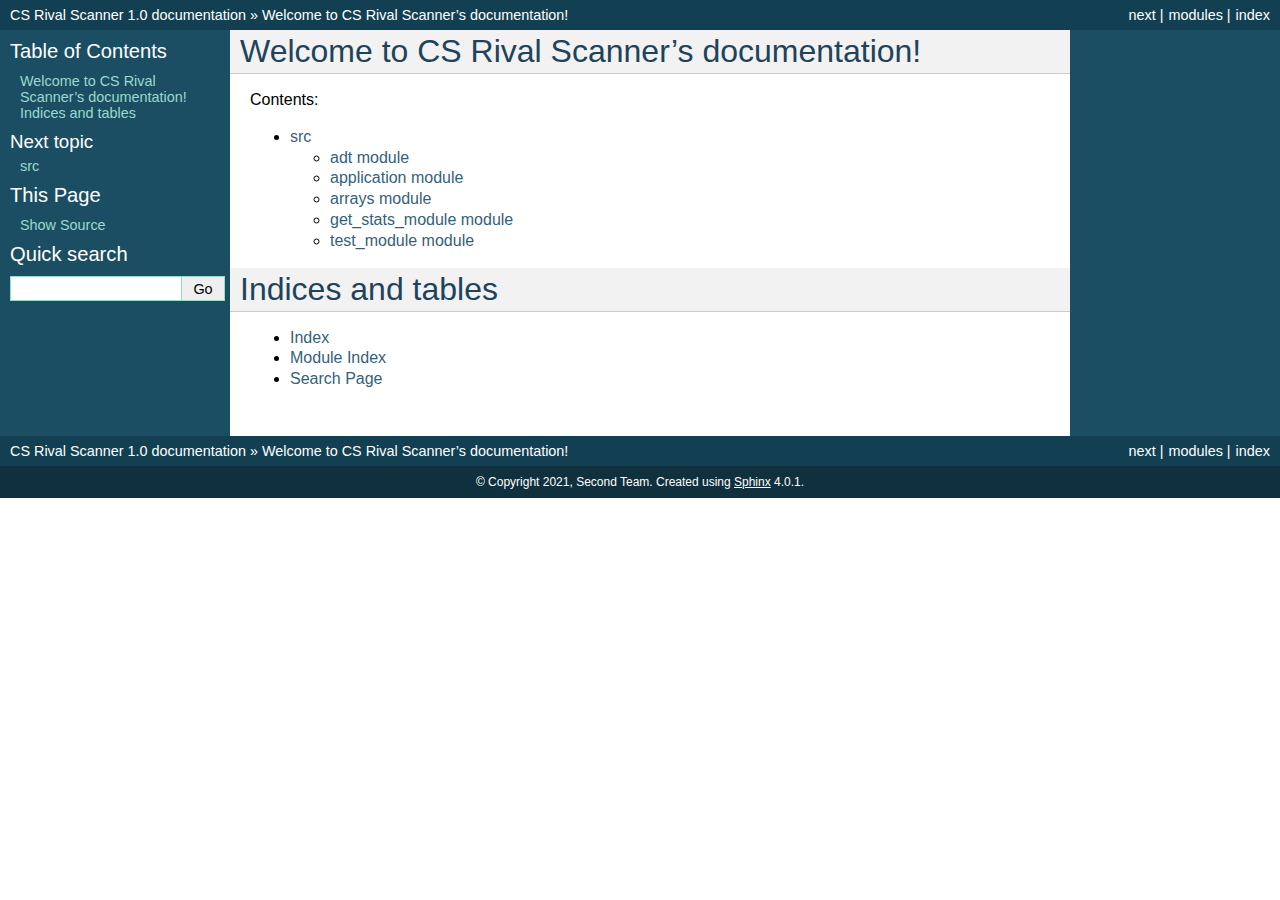
<file: docs/html/index.html>
<!DOCTYPE html>

<html>
  <head>
    <meta charset="utf-8" />
    <meta name="viewport" content="width=device-width, initial-scale=1.0" /><meta name="generator" content="Docutils 0.17.1: http://docutils.sourceforge.net/" />

    <title>Welcome to CS Rival Scanner’s documentation! &#8212; CS Rival Scanner 1.0 documentation</title>
    <link rel="stylesheet" type="text/css" href="_static/pygments.css" />
    <link rel="stylesheet" type="text/css" href="_static/classic.css" />
    
    <script data-url_root="./" id="documentation_options" src="_static/documentation_options.js"></script>
    <script src="_static/jquery.js"></script>
    <script src="_static/underscore.js"></script>
    <script src="_static/doctools.js"></script>
    
    <link rel="index" title="Index" href="genindex.html" />
    <link rel="search" title="Search" href="search.html" />
    <link rel="next" title="src" href="modules.html" /> 
  </head><body>
    <div class="related" role="navigation" aria-label="related navigation">
      <h3>Navigation</h3>
      <ul>
        <li class="right" style="margin-right: 10px">
          <a href="genindex.html" title="General Index"
             accesskey="I">index</a></li>
        <li class="right" >
          <a href="py-modindex.html" title="Python Module Index"
             >modules</a> |</li>
        <li class="right" >
          <a href="modules.html" title="src"
             accesskey="N">next</a> |</li>
        <li class="nav-item nav-item-0"><a href="#">CS Rival Scanner 1.0 documentation</a> &#187;</li>
        <li class="nav-item nav-item-this"><a href="">Welcome to CS Rival Scanner’s documentation!</a></li> 
      </ul>
    </div>  

    <div class="document">
      <div class="documentwrapper">
        <div class="bodywrapper">
          <div class="body" role="main">
            
  <section id="welcome-to-cs-rival-scanner-s-documentation">
<h1>Welcome to CS Rival Scanner’s documentation!<a class="headerlink" href="#welcome-to-cs-rival-scanner-s-documentation" title="Permalink to this headline">¶</a></h1>
<div class="toctree-wrapper compound">
<p class="caption"><span class="caption-text">Contents:</span></p>
<ul>
<li class="toctree-l1"><a class="reference internal" href="modules.html">src</a><ul>
<li class="toctree-l2"><a class="reference internal" href="adt.html">adt module</a></li>
<li class="toctree-l2"><a class="reference internal" href="application.html">application module</a></li>
<li class="toctree-l2"><a class="reference internal" href="arrays.html">arrays module</a></li>
<li class="toctree-l2"><a class="reference internal" href="get_stats_module.html">get_stats_module module</a></li>
<li class="toctree-l2"><a class="reference internal" href="test_module.html">test_module module</a></li>
</ul>
</li>
</ul>
</div>
</section>
<section id="indices-and-tables">
<h1>Indices and tables<a class="headerlink" href="#indices-and-tables" title="Permalink to this headline">¶</a></h1>
<ul class="simple">
<li><p><a class="reference internal" href="genindex.html"><span class="std std-ref">Index</span></a></p></li>
<li><p><a class="reference internal" href="py-modindex.html"><span class="std std-ref">Module Index</span></a></p></li>
<li><p><a class="reference internal" href="search.html"><span class="std std-ref">Search Page</span></a></p></li>
</ul>
</section>


            <div class="clearer"></div>
          </div>
        </div>
      </div>
      <div class="sphinxsidebar" role="navigation" aria-label="main navigation">
        <div class="sphinxsidebarwrapper">
  <h3><a href="#">Table of Contents</a></h3>
  <ul>
<li><a class="reference internal" href="#">Welcome to CS Rival Scanner’s documentation!</a></li>
<li><a class="reference internal" href="#indices-and-tables">Indices and tables</a></li>
</ul>

  <h4>Next topic</h4>
  <p class="topless"><a href="modules.html"
                        title="next chapter">src</a></p>
  <div role="note" aria-label="source link">
    <h3>This Page</h3>
    <ul class="this-page-menu">
      <li><a href="_sources/index.rst.txt"
            rel="nofollow">Show Source</a></li>
    </ul>
   </div>
<div id="searchbox" style="display: none" role="search">
  <h3 id="searchlabel">Quick search</h3>
    <div class="searchformwrapper">
    <form class="search" action="search.html" method="get">
      <input type="text" name="q" aria-labelledby="searchlabel" />
      <input type="submit" value="Go" />
    </form>
    </div>
</div>
<script>$('#searchbox').show(0);</script>
        </div>
      </div>
      <div class="clearer"></div>
    </div>
    <div class="related" role="navigation" aria-label="related navigation">
      <h3>Navigation</h3>
      <ul>
        <li class="right" style="margin-right: 10px">
          <a href="genindex.html" title="General Index"
             >index</a></li>
        <li class="right" >
          <a href="py-modindex.html" title="Python Module Index"
             >modules</a> |</li>
        <li class="right" >
          <a href="modules.html" title="src"
             >next</a> |</li>
        <li class="nav-item nav-item-0"><a href="#">CS Rival Scanner 1.0 documentation</a> &#187;</li>
        <li class="nav-item nav-item-this"><a href="">Welcome to CS Rival Scanner’s documentation!</a></li> 
      </ul>
    </div>
    <div class="footer" role="contentinfo">
        &#169; Copyright 2021, Second Team.
      Created using <a href="https://www.sphinx-doc.org/">Sphinx</a> 4.0.1.
    </div>
  </body>
</html>
</file>
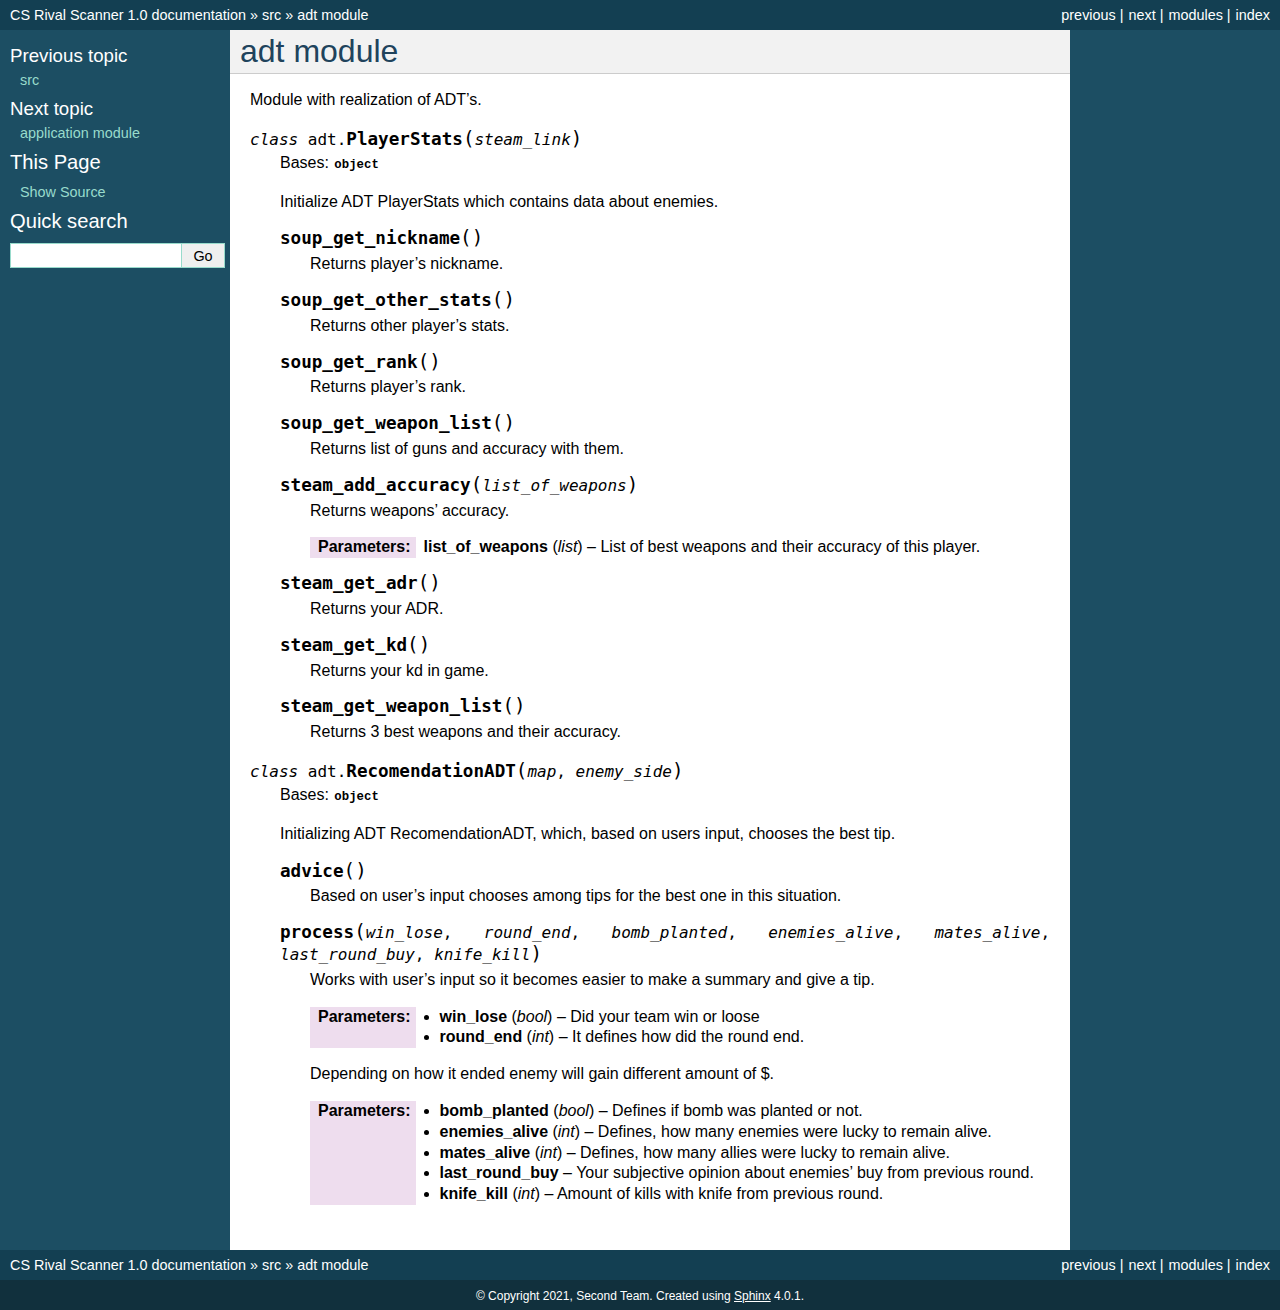
<file: docs/html/adt.html>
<!DOCTYPE html>

<html>
  <head>
    <meta charset="utf-8" />
    <meta name="viewport" content="width=device-width, initial-scale=1.0" /><meta name="generator" content="Docutils 0.17.1: http://docutils.sourceforge.net/" />

    <title>adt module &#8212; CS Rival Scanner 1.0 documentation</title>
    <link rel="stylesheet" type="text/css" href="_static/pygments.css" />
    <link rel="stylesheet" type="text/css" href="_static/classic.css" />
    
    <script data-url_root="./" id="documentation_options" src="_static/documentation_options.js"></script>
    <script src="_static/jquery.js"></script>
    <script src="_static/underscore.js"></script>
    <script src="_static/doctools.js"></script>
    
    <link rel="index" title="Index" href="genindex.html" />
    <link rel="search" title="Search" href="search.html" />
    <link rel="next" title="application module" href="application.html" />
    <link rel="prev" title="src" href="modules.html" /> 
  </head><body>
    <div class="related" role="navigation" aria-label="related navigation">
      <h3>Navigation</h3>
      <ul>
        <li class="right" style="margin-right: 10px">
          <a href="genindex.html" title="General Index"
             accesskey="I">index</a></li>
        <li class="right" >
          <a href="py-modindex.html" title="Python Module Index"
             >modules</a> |</li>
        <li class="right" >
          <a href="application.html" title="application module"
             accesskey="N">next</a> |</li>
        <li class="right" >
          <a href="modules.html" title="src"
             accesskey="P">previous</a> |</li>
        <li class="nav-item nav-item-0"><a href="index.html">CS Rival Scanner 1.0 documentation</a> &#187;</li>
          <li class="nav-item nav-item-1"><a href="modules.html" accesskey="U">src</a> &#187;</li>
        <li class="nav-item nav-item-this"><a href="">adt module</a></li> 
      </ul>
    </div>  

    <div class="document">
      <div class="documentwrapper">
        <div class="bodywrapper">
          <div class="body" role="main">
            
  <section id="module-adt">
<span id="adt-module"></span><h1>adt module<a class="headerlink" href="#module-adt" title="Permalink to this headline">¶</a></h1>
<p>Module with realization of ADT’s.</p>
<dl class="py class">
<dt class="sig sig-object py" id="adt.PlayerStats">
<em class="property"><span class="pre">class</span> </em><span class="sig-prename descclassname"><span class="pre">adt.</span></span><span class="sig-name descname"><span class="pre">PlayerStats</span></span><span class="sig-paren">(</span><em class="sig-param"><span class="n"><span class="pre">steam_link</span></span></em><span class="sig-paren">)</span><a class="headerlink" href="#adt.PlayerStats" title="Permalink to this definition">¶</a></dt>
<dd><p>Bases: <code class="xref py py-class docutils literal notranslate"><span class="pre">object</span></code></p>
<p>Initialize ADT PlayerStats which contains data about enemies.</p>
<dl class="py method">
<dt class="sig sig-object py" id="adt.PlayerStats.soup_get_nickname">
<span class="sig-name descname"><span class="pre">soup_get_nickname</span></span><span class="sig-paren">(</span><span class="sig-paren">)</span><a class="headerlink" href="#adt.PlayerStats.soup_get_nickname" title="Permalink to this definition">¶</a></dt>
<dd><p>Returns player’s nickname.</p>
</dd></dl>

<dl class="py method">
<dt class="sig sig-object py" id="adt.PlayerStats.soup_get_other_stats">
<span class="sig-name descname"><span class="pre">soup_get_other_stats</span></span><span class="sig-paren">(</span><span class="sig-paren">)</span><a class="headerlink" href="#adt.PlayerStats.soup_get_other_stats" title="Permalink to this definition">¶</a></dt>
<dd><p>Returns other player’s stats.</p>
</dd></dl>

<dl class="py method">
<dt class="sig sig-object py" id="adt.PlayerStats.soup_get_rank">
<span class="sig-name descname"><span class="pre">soup_get_rank</span></span><span class="sig-paren">(</span><span class="sig-paren">)</span><a class="headerlink" href="#adt.PlayerStats.soup_get_rank" title="Permalink to this definition">¶</a></dt>
<dd><p>Returns player’s rank.</p>
</dd></dl>

<dl class="py method">
<dt class="sig sig-object py" id="adt.PlayerStats.soup_get_weapon_list">
<span class="sig-name descname"><span class="pre">soup_get_weapon_list</span></span><span class="sig-paren">(</span><span class="sig-paren">)</span><a class="headerlink" href="#adt.PlayerStats.soup_get_weapon_list" title="Permalink to this definition">¶</a></dt>
<dd><p>Returns list of guns and accuracy with them.</p>
</dd></dl>

<dl class="py method">
<dt class="sig sig-object py" id="adt.PlayerStats.steam_add_accuracy">
<span class="sig-name descname"><span class="pre">steam_add_accuracy</span></span><span class="sig-paren">(</span><em class="sig-param"><span class="n"><span class="pre">list_of_weapons</span></span></em><span class="sig-paren">)</span><a class="headerlink" href="#adt.PlayerStats.steam_add_accuracy" title="Permalink to this definition">¶</a></dt>
<dd><p>Returns weapons’ accuracy.</p>
<dl class="field-list simple">
<dt class="field-odd">Parameters</dt>
<dd class="field-odd"><p><strong>list_of_weapons</strong> (<em>list</em>) – List of best weapons and their accuracy of this player.</p>
</dd>
</dl>
</dd></dl>

<dl class="py method">
<dt class="sig sig-object py" id="adt.PlayerStats.steam_get_adr">
<span class="sig-name descname"><span class="pre">steam_get_adr</span></span><span class="sig-paren">(</span><span class="sig-paren">)</span><a class="headerlink" href="#adt.PlayerStats.steam_get_adr" title="Permalink to this definition">¶</a></dt>
<dd><p>Returns your ADR.</p>
</dd></dl>

<dl class="py method">
<dt class="sig sig-object py" id="adt.PlayerStats.steam_get_kd">
<span class="sig-name descname"><span class="pre">steam_get_kd</span></span><span class="sig-paren">(</span><span class="sig-paren">)</span><a class="headerlink" href="#adt.PlayerStats.steam_get_kd" title="Permalink to this definition">¶</a></dt>
<dd><p>Returns your kd in game.</p>
</dd></dl>

<dl class="py method">
<dt class="sig sig-object py" id="adt.PlayerStats.steam_get_weapon_list">
<span class="sig-name descname"><span class="pre">steam_get_weapon_list</span></span><span class="sig-paren">(</span><span class="sig-paren">)</span><a class="headerlink" href="#adt.PlayerStats.steam_get_weapon_list" title="Permalink to this definition">¶</a></dt>
<dd><p>Returns 3 best weapons and their accuracy.</p>
</dd></dl>

</dd></dl>

<dl class="py class">
<dt class="sig sig-object py" id="adt.RecomendationADT">
<em class="property"><span class="pre">class</span> </em><span class="sig-prename descclassname"><span class="pre">adt.</span></span><span class="sig-name descname"><span class="pre">RecomendationADT</span></span><span class="sig-paren">(</span><em class="sig-param"><span class="n"><span class="pre">map</span></span></em>, <em class="sig-param"><span class="n"><span class="pre">enemy_side</span></span></em><span class="sig-paren">)</span><a class="headerlink" href="#adt.RecomendationADT" title="Permalink to this definition">¶</a></dt>
<dd><p>Bases: <code class="xref py py-class docutils literal notranslate"><span class="pre">object</span></code></p>
<p>Initializing ADT RecomendationADT, which, based on users input, chooses the best tip.</p>
<dl class="py method">
<dt class="sig sig-object py" id="adt.RecomendationADT.advice">
<span class="sig-name descname"><span class="pre">advice</span></span><span class="sig-paren">(</span><span class="sig-paren">)</span><a class="headerlink" href="#adt.RecomendationADT.advice" title="Permalink to this definition">¶</a></dt>
<dd><p>Based on user’s input chooses among tips for the best one in this situation.</p>
</dd></dl>

<dl class="py method">
<dt class="sig sig-object py" id="adt.RecomendationADT.process">
<span class="sig-name descname"><span class="pre">process</span></span><span class="sig-paren">(</span><em class="sig-param"><span class="n"><span class="pre">win_lose</span></span></em>, <em class="sig-param"><span class="n"><span class="pre">round_end</span></span></em>, <em class="sig-param"><span class="n"><span class="pre">bomb_planted</span></span></em>, <em class="sig-param"><span class="n"><span class="pre">enemies_alive</span></span></em>, <em class="sig-param"><span class="n"><span class="pre">mates_alive</span></span></em>, <em class="sig-param"><span class="n"><span class="pre">last_round_buy</span></span></em>, <em class="sig-param"><span class="n"><span class="pre">knife_kill</span></span></em><span class="sig-paren">)</span><a class="headerlink" href="#adt.RecomendationADT.process" title="Permalink to this definition">¶</a></dt>
<dd><p>Works with user’s input so it becomes easier to make a summary and give a tip.</p>
<dl class="field-list simple">
<dt class="field-odd">Parameters</dt>
<dd class="field-odd"><ul class="simple">
<li><p><strong>win_lose</strong> (<em>bool</em>) – Did your team win or loose</p></li>
<li><p><strong>round_end</strong> (<em>int</em>) – It defines how did the round end.</p></li>
</ul>
</dd>
</dl>
<p>Depending on how it ended enemy will gain different amount of $.</p>
<dl class="field-list simple">
<dt class="field-odd">Parameters</dt>
<dd class="field-odd"><ul class="simple">
<li><p><strong>bomb_planted</strong> (<em>bool</em>) – Defines if bomb was planted or not.</p></li>
<li><p><strong>enemies_alive</strong> (<em>int</em>) – Defines, how many enemies were lucky to remain alive.</p></li>
<li><p><strong>mates_alive</strong> (<em>int</em>) – Defines, how many allies were lucky to remain alive.</p></li>
<li><p><strong>last_round_buy</strong> – Your subjective opinion about enemies’ buy from previous round.</p></li>
<li><p><strong>knife_kill</strong> (<em>int</em>) – Amount of kills with knife from previous round.</p></li>
</ul>
</dd>
</dl>
</dd></dl>

</dd></dl>

</section>


            <div class="clearer"></div>
          </div>
        </div>
      </div>
      <div class="sphinxsidebar" role="navigation" aria-label="main navigation">
        <div class="sphinxsidebarwrapper">
  <h4>Previous topic</h4>
  <p class="topless"><a href="modules.html"
                        title="previous chapter">src</a></p>
  <h4>Next topic</h4>
  <p class="topless"><a href="application.html"
                        title="next chapter">application module</a></p>
  <div role="note" aria-label="source link">
    <h3>This Page</h3>
    <ul class="this-page-menu">
      <li><a href="_sources/adt.rst.txt"
            rel="nofollow">Show Source</a></li>
    </ul>
   </div>
<div id="searchbox" style="display: none" role="search">
  <h3 id="searchlabel">Quick search</h3>
    <div class="searchformwrapper">
    <form class="search" action="search.html" method="get">
      <input type="text" name="q" aria-labelledby="searchlabel" />
      <input type="submit" value="Go" />
    </form>
    </div>
</div>
<script>$('#searchbox').show(0);</script>
        </div>
      </div>
      <div class="clearer"></div>
    </div>
    <div class="related" role="navigation" aria-label="related navigation">
      <h3>Navigation</h3>
      <ul>
        <li class="right" style="margin-right: 10px">
          <a href="genindex.html" title="General Index"
             >index</a></li>
        <li class="right" >
          <a href="py-modindex.html" title="Python Module Index"
             >modules</a> |</li>
        <li class="right" >
          <a href="application.html" title="application module"
             >next</a> |</li>
        <li class="right" >
          <a href="modules.html" title="src"
             >previous</a> |</li>
        <li class="nav-item nav-item-0"><a href="index.html">CS Rival Scanner 1.0 documentation</a> &#187;</li>
          <li class="nav-item nav-item-1"><a href="modules.html" >src</a> &#187;</li>
        <li class="nav-item nav-item-this"><a href="">adt module</a></li> 
      </ul>
    </div>
    <div class="footer" role="contentinfo">
        &#169; Copyright 2021, Second Team.
      Created using <a href="https://www.sphinx-doc.org/">Sphinx</a> 4.0.1.
    </div>
  </body>
</html>
</file>
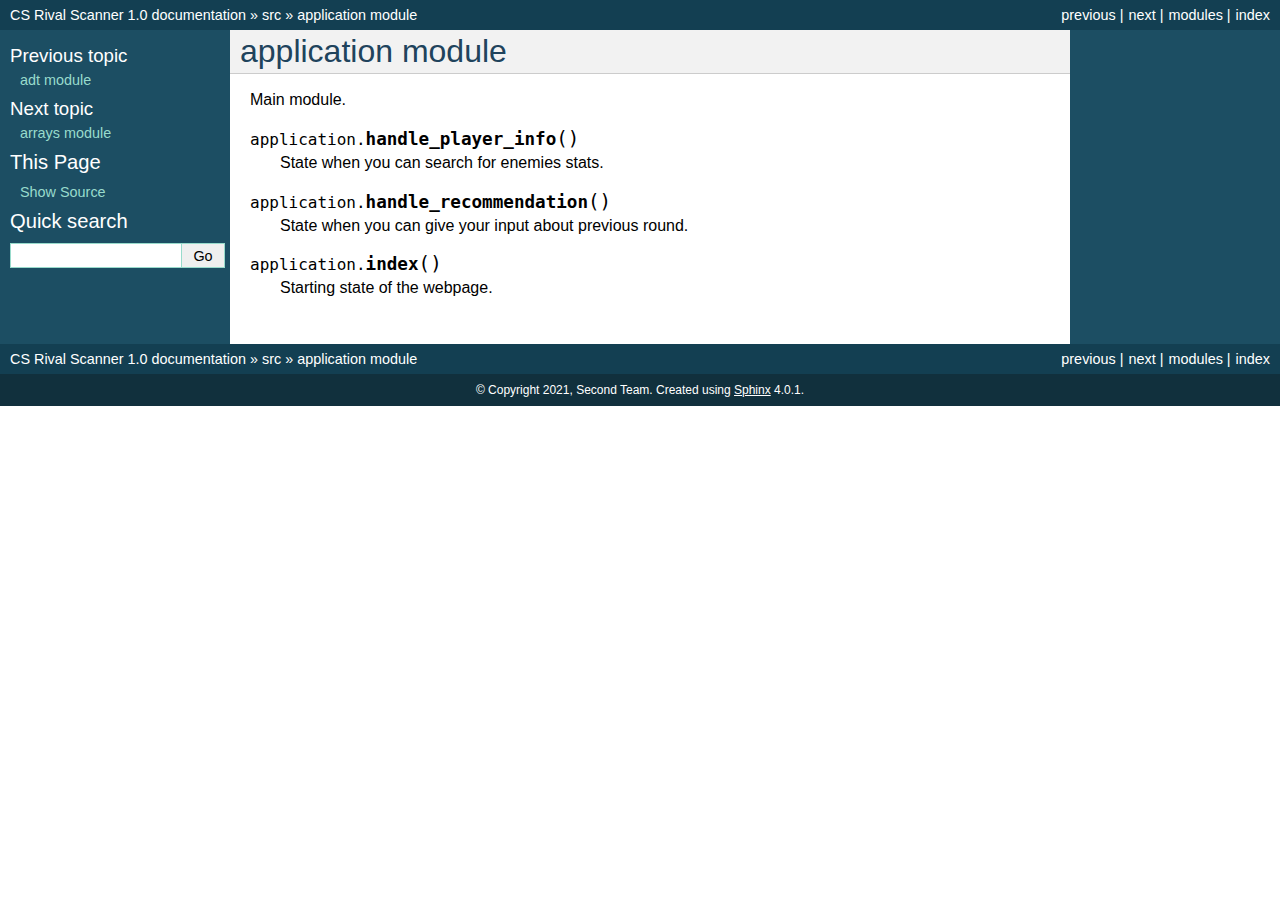
<file: docs/html/application.html>
<!DOCTYPE html>

<html>
  <head>
    <meta charset="utf-8" />
    <meta name="viewport" content="width=device-width, initial-scale=1.0" /><meta name="generator" content="Docutils 0.17.1: http://docutils.sourceforge.net/" />

    <title>application module &#8212; CS Rival Scanner 1.0 documentation</title>
    <link rel="stylesheet" type="text/css" href="_static/pygments.css" />
    <link rel="stylesheet" type="text/css" href="_static/classic.css" />
    
    <script data-url_root="./" id="documentation_options" src="_static/documentation_options.js"></script>
    <script src="_static/jquery.js"></script>
    <script src="_static/underscore.js"></script>
    <script src="_static/doctools.js"></script>
    
    <link rel="index" title="Index" href="genindex.html" />
    <link rel="search" title="Search" href="search.html" />
    <link rel="next" title="arrays module" href="arrays.html" />
    <link rel="prev" title="adt module" href="adt.html" /> 
  </head><body>
    <div class="related" role="navigation" aria-label="related navigation">
      <h3>Navigation</h3>
      <ul>
        <li class="right" style="margin-right: 10px">
          <a href="genindex.html" title="General Index"
             accesskey="I">index</a></li>
        <li class="right" >
          <a href="py-modindex.html" title="Python Module Index"
             >modules</a> |</li>
        <li class="right" >
          <a href="arrays.html" title="arrays module"
             accesskey="N">next</a> |</li>
        <li class="right" >
          <a href="adt.html" title="adt module"
             accesskey="P">previous</a> |</li>
        <li class="nav-item nav-item-0"><a href="index.html">CS Rival Scanner 1.0 documentation</a> &#187;</li>
          <li class="nav-item nav-item-1"><a href="modules.html" accesskey="U">src</a> &#187;</li>
        <li class="nav-item nav-item-this"><a href="">application module</a></li> 
      </ul>
    </div>  

    <div class="document">
      <div class="documentwrapper">
        <div class="bodywrapper">
          <div class="body" role="main">
            
  <section id="module-application">
<span id="application-module"></span><h1>application module<a class="headerlink" href="#module-application" title="Permalink to this headline">¶</a></h1>
<p>Main module.</p>
<dl class="py function">
<dt class="sig sig-object py" id="application.handle_player_info">
<span class="sig-prename descclassname"><span class="pre">application.</span></span><span class="sig-name descname"><span class="pre">handle_player_info</span></span><span class="sig-paren">(</span><span class="sig-paren">)</span><a class="headerlink" href="#application.handle_player_info" title="Permalink to this definition">¶</a></dt>
<dd><p>State when you can search for enemies stats.</p>
</dd></dl>

<dl class="py function">
<dt class="sig sig-object py" id="application.handle_recommendation">
<span class="sig-prename descclassname"><span class="pre">application.</span></span><span class="sig-name descname"><span class="pre">handle_recommendation</span></span><span class="sig-paren">(</span><span class="sig-paren">)</span><a class="headerlink" href="#application.handle_recommendation" title="Permalink to this definition">¶</a></dt>
<dd><p>State when you can give your input about previous round.</p>
</dd></dl>

<dl class="py function">
<dt class="sig sig-object py" id="application.index">
<span class="sig-prename descclassname"><span class="pre">application.</span></span><span class="sig-name descname"><span class="pre">index</span></span><span class="sig-paren">(</span><span class="sig-paren">)</span><a class="headerlink" href="#application.index" title="Permalink to this definition">¶</a></dt>
<dd><p>Starting state of the webpage.</p>
</dd></dl>

</section>


            <div class="clearer"></div>
          </div>
        </div>
      </div>
      <div class="sphinxsidebar" role="navigation" aria-label="main navigation">
        <div class="sphinxsidebarwrapper">
  <h4>Previous topic</h4>
  <p class="topless"><a href="adt.html"
                        title="previous chapter">adt module</a></p>
  <h4>Next topic</h4>
  <p class="topless"><a href="arrays.html"
                        title="next chapter">arrays module</a></p>
  <div role="note" aria-label="source link">
    <h3>This Page</h3>
    <ul class="this-page-menu">
      <li><a href="_sources/application.rst.txt"
            rel="nofollow">Show Source</a></li>
    </ul>
   </div>
<div id="searchbox" style="display: none" role="search">
  <h3 id="searchlabel">Quick search</h3>
    <div class="searchformwrapper">
    <form class="search" action="search.html" method="get">
      <input type="text" name="q" aria-labelledby="searchlabel" />
      <input type="submit" value="Go" />
    </form>
    </div>
</div>
<script>$('#searchbox').show(0);</script>
        </div>
      </div>
      <div class="clearer"></div>
    </div>
    <div class="related" role="navigation" aria-label="related navigation">
      <h3>Navigation</h3>
      <ul>
        <li class="right" style="margin-right: 10px">
          <a href="genindex.html" title="General Index"
             >index</a></li>
        <li class="right" >
          <a href="py-modindex.html" title="Python Module Index"
             >modules</a> |</li>
        <li class="right" >
          <a href="arrays.html" title="arrays module"
             >next</a> |</li>
        <li class="right" >
          <a href="adt.html" title="adt module"
             >previous</a> |</li>
        <li class="nav-item nav-item-0"><a href="index.html">CS Rival Scanner 1.0 documentation</a> &#187;</li>
          <li class="nav-item nav-item-1"><a href="modules.html" >src</a> &#187;</li>
        <li class="nav-item nav-item-this"><a href="">application module</a></li> 
      </ul>
    </div>
    <div class="footer" role="contentinfo">
        &#169; Copyright 2021, Second Team.
      Created using <a href="https://www.sphinx-doc.org/">Sphinx</a> 4.0.1.
    </div>
  </body>
</html>
</file>
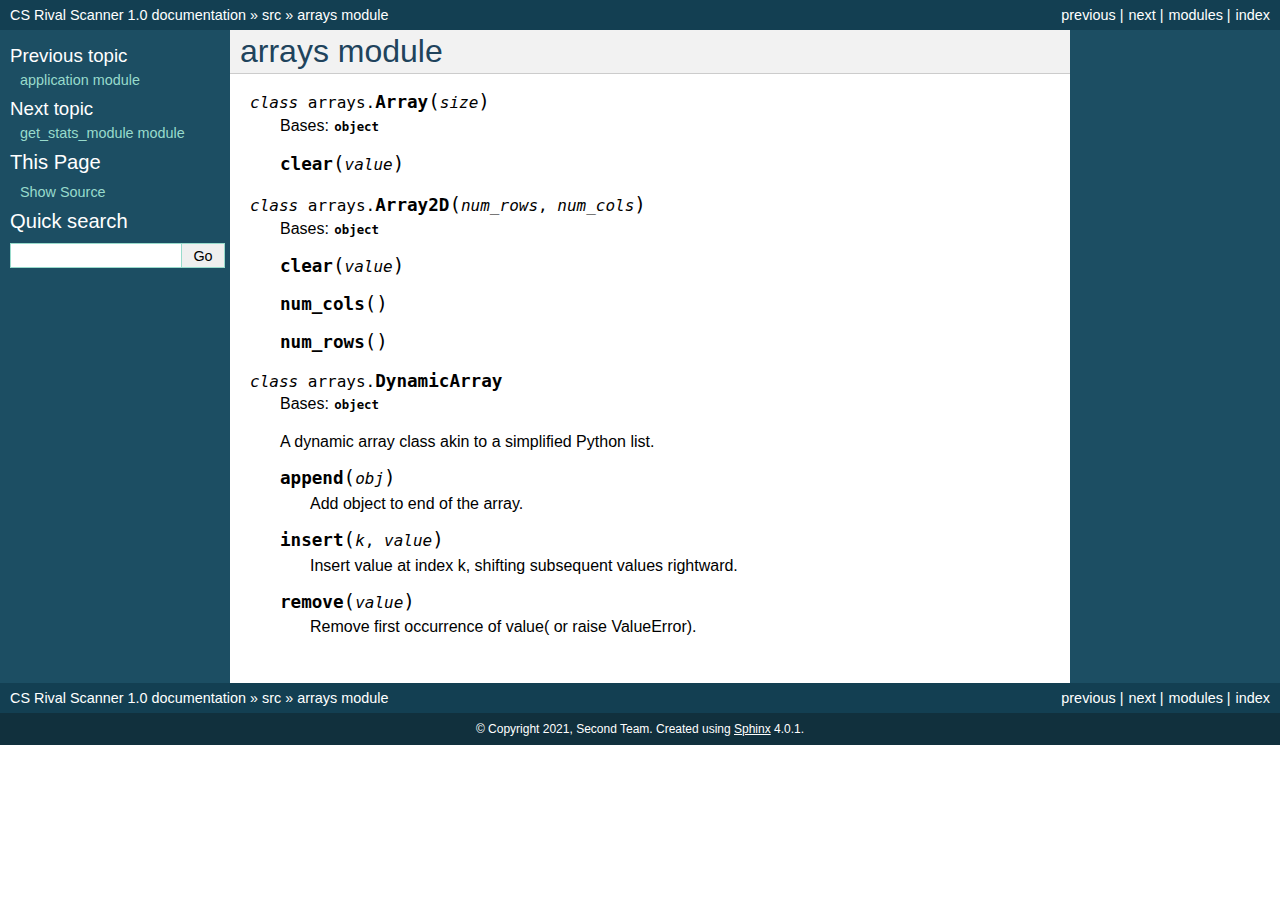
<file: docs/html/arrays.html>
<!DOCTYPE html>

<html>
  <head>
    <meta charset="utf-8" />
    <meta name="viewport" content="width=device-width, initial-scale=1.0" /><meta name="generator" content="Docutils 0.17.1: http://docutils.sourceforge.net/" />

    <title>arrays module &#8212; CS Rival Scanner 1.0 documentation</title>
    <link rel="stylesheet" type="text/css" href="_static/pygments.css" />
    <link rel="stylesheet" type="text/css" href="_static/classic.css" />
    
    <script data-url_root="./" id="documentation_options" src="_static/documentation_options.js"></script>
    <script src="_static/jquery.js"></script>
    <script src="_static/underscore.js"></script>
    <script src="_static/doctools.js"></script>
    
    <link rel="index" title="Index" href="genindex.html" />
    <link rel="search" title="Search" href="search.html" />
    <link rel="next" title="get_stats_module module" href="get_stats_module.html" />
    <link rel="prev" title="application module" href="application.html" /> 
  </head><body>
    <div class="related" role="navigation" aria-label="related navigation">
      <h3>Navigation</h3>
      <ul>
        <li class="right" style="margin-right: 10px">
          <a href="genindex.html" title="General Index"
             accesskey="I">index</a></li>
        <li class="right" >
          <a href="py-modindex.html" title="Python Module Index"
             >modules</a> |</li>
        <li class="right" >
          <a href="get_stats_module.html" title="get_stats_module module"
             accesskey="N">next</a> |</li>
        <li class="right" >
          <a href="application.html" title="application module"
             accesskey="P">previous</a> |</li>
        <li class="nav-item nav-item-0"><a href="index.html">CS Rival Scanner 1.0 documentation</a> &#187;</li>
          <li class="nav-item nav-item-1"><a href="modules.html" accesskey="U">src</a> &#187;</li>
        <li class="nav-item nav-item-this"><a href="">arrays module</a></li> 
      </ul>
    </div>  

    <div class="document">
      <div class="documentwrapper">
        <div class="bodywrapper">
          <div class="body" role="main">
            
  <section id="module-arrays">
<span id="arrays-module"></span><h1>arrays module<a class="headerlink" href="#module-arrays" title="Permalink to this headline">¶</a></h1>
<dl class="py class">
<dt class="sig sig-object py" id="arrays.Array">
<em class="property"><span class="pre">class</span> </em><span class="sig-prename descclassname"><span class="pre">arrays.</span></span><span class="sig-name descname"><span class="pre">Array</span></span><span class="sig-paren">(</span><em class="sig-param"><span class="n"><span class="pre">size</span></span></em><span class="sig-paren">)</span><a class="headerlink" href="#arrays.Array" title="Permalink to this definition">¶</a></dt>
<dd><p>Bases: <code class="xref py py-class docutils literal notranslate"><span class="pre">object</span></code></p>
<dl class="py method">
<dt class="sig sig-object py" id="arrays.Array.clear">
<span class="sig-name descname"><span class="pre">clear</span></span><span class="sig-paren">(</span><em class="sig-param"><span class="n"><span class="pre">value</span></span></em><span class="sig-paren">)</span><a class="headerlink" href="#arrays.Array.clear" title="Permalink to this definition">¶</a></dt>
<dd></dd></dl>

</dd></dl>

<dl class="py class">
<dt class="sig sig-object py" id="arrays.Array2D">
<em class="property"><span class="pre">class</span> </em><span class="sig-prename descclassname"><span class="pre">arrays.</span></span><span class="sig-name descname"><span class="pre">Array2D</span></span><span class="sig-paren">(</span><em class="sig-param"><span class="n"><span class="pre">num_rows</span></span></em>, <em class="sig-param"><span class="n"><span class="pre">num_cols</span></span></em><span class="sig-paren">)</span><a class="headerlink" href="#arrays.Array2D" title="Permalink to this definition">¶</a></dt>
<dd><p>Bases: <code class="xref py py-class docutils literal notranslate"><span class="pre">object</span></code></p>
<dl class="py method">
<dt class="sig sig-object py" id="arrays.Array2D.clear">
<span class="sig-name descname"><span class="pre">clear</span></span><span class="sig-paren">(</span><em class="sig-param"><span class="n"><span class="pre">value</span></span></em><span class="sig-paren">)</span><a class="headerlink" href="#arrays.Array2D.clear" title="Permalink to this definition">¶</a></dt>
<dd></dd></dl>

<dl class="py method">
<dt class="sig sig-object py" id="arrays.Array2D.num_cols">
<span class="sig-name descname"><span class="pre">num_cols</span></span><span class="sig-paren">(</span><span class="sig-paren">)</span><a class="headerlink" href="#arrays.Array2D.num_cols" title="Permalink to this definition">¶</a></dt>
<dd></dd></dl>

<dl class="py method">
<dt class="sig sig-object py" id="arrays.Array2D.num_rows">
<span class="sig-name descname"><span class="pre">num_rows</span></span><span class="sig-paren">(</span><span class="sig-paren">)</span><a class="headerlink" href="#arrays.Array2D.num_rows" title="Permalink to this definition">¶</a></dt>
<dd></dd></dl>

</dd></dl>

<dl class="py class">
<dt class="sig sig-object py" id="arrays.DynamicArray">
<em class="property"><span class="pre">class</span> </em><span class="sig-prename descclassname"><span class="pre">arrays.</span></span><span class="sig-name descname"><span class="pre">DynamicArray</span></span><a class="headerlink" href="#arrays.DynamicArray" title="Permalink to this definition">¶</a></dt>
<dd><p>Bases: <code class="xref py py-class docutils literal notranslate"><span class="pre">object</span></code></p>
<p>A dynamic array class akin to a simplified Python list.</p>
<dl class="py method">
<dt class="sig sig-object py" id="arrays.DynamicArray.append">
<span class="sig-name descname"><span class="pre">append</span></span><span class="sig-paren">(</span><em class="sig-param"><span class="n"><span class="pre">obj</span></span></em><span class="sig-paren">)</span><a class="headerlink" href="#arrays.DynamicArray.append" title="Permalink to this definition">¶</a></dt>
<dd><p>Add object to end of the array.</p>
</dd></dl>

<dl class="py method">
<dt class="sig sig-object py" id="arrays.DynamicArray.insert">
<span class="sig-name descname"><span class="pre">insert</span></span><span class="sig-paren">(</span><em class="sig-param"><span class="n"><span class="pre">k</span></span></em>, <em class="sig-param"><span class="n"><span class="pre">value</span></span></em><span class="sig-paren">)</span><a class="headerlink" href="#arrays.DynamicArray.insert" title="Permalink to this definition">¶</a></dt>
<dd><p>Insert value at index k, shifting subsequent values rightward.</p>
</dd></dl>

<dl class="py method">
<dt class="sig sig-object py" id="arrays.DynamicArray.remove">
<span class="sig-name descname"><span class="pre">remove</span></span><span class="sig-paren">(</span><em class="sig-param"><span class="n"><span class="pre">value</span></span></em><span class="sig-paren">)</span><a class="headerlink" href="#arrays.DynamicArray.remove" title="Permalink to this definition">¶</a></dt>
<dd><p>Remove first occurrence of value( or  raise ValueError).</p>
</dd></dl>

</dd></dl>

</section>


            <div class="clearer"></div>
          </div>
        </div>
      </div>
      <div class="sphinxsidebar" role="navigation" aria-label="main navigation">
        <div class="sphinxsidebarwrapper">
  <h4>Previous topic</h4>
  <p class="topless"><a href="application.html"
                        title="previous chapter">application module</a></p>
  <h4>Next topic</h4>
  <p class="topless"><a href="get_stats_module.html"
                        title="next chapter">get_stats_module module</a></p>
  <div role="note" aria-label="source link">
    <h3>This Page</h3>
    <ul class="this-page-menu">
      <li><a href="_sources/arrays.rst.txt"
            rel="nofollow">Show Source</a></li>
    </ul>
   </div>
<div id="searchbox" style="display: none" role="search">
  <h3 id="searchlabel">Quick search</h3>
    <div class="searchformwrapper">
    <form class="search" action="search.html" method="get">
      <input type="text" name="q" aria-labelledby="searchlabel" />
      <input type="submit" value="Go" />
    </form>
    </div>
</div>
<script>$('#searchbox').show(0);</script>
        </div>
      </div>
      <div class="clearer"></div>
    </div>
    <div class="related" role="navigation" aria-label="related navigation">
      <h3>Navigation</h3>
      <ul>
        <li class="right" style="margin-right: 10px">
          <a href="genindex.html" title="General Index"
             >index</a></li>
        <li class="right" >
          <a href="py-modindex.html" title="Python Module Index"
             >modules</a> |</li>
        <li class="right" >
          <a href="get_stats_module.html" title="get_stats_module module"
             >next</a> |</li>
        <li class="right" >
          <a href="application.html" title="application module"
             >previous</a> |</li>
        <li class="nav-item nav-item-0"><a href="index.html">CS Rival Scanner 1.0 documentation</a> &#187;</li>
          <li class="nav-item nav-item-1"><a href="modules.html" >src</a> &#187;</li>
        <li class="nav-item nav-item-this"><a href="">arrays module</a></li> 
      </ul>
    </div>
    <div class="footer" role="contentinfo">
        &#169; Copyright 2021, Second Team.
      Created using <a href="https://www.sphinx-doc.org/">Sphinx</a> 4.0.1.
    </div>
  </body>
</html>
</file>
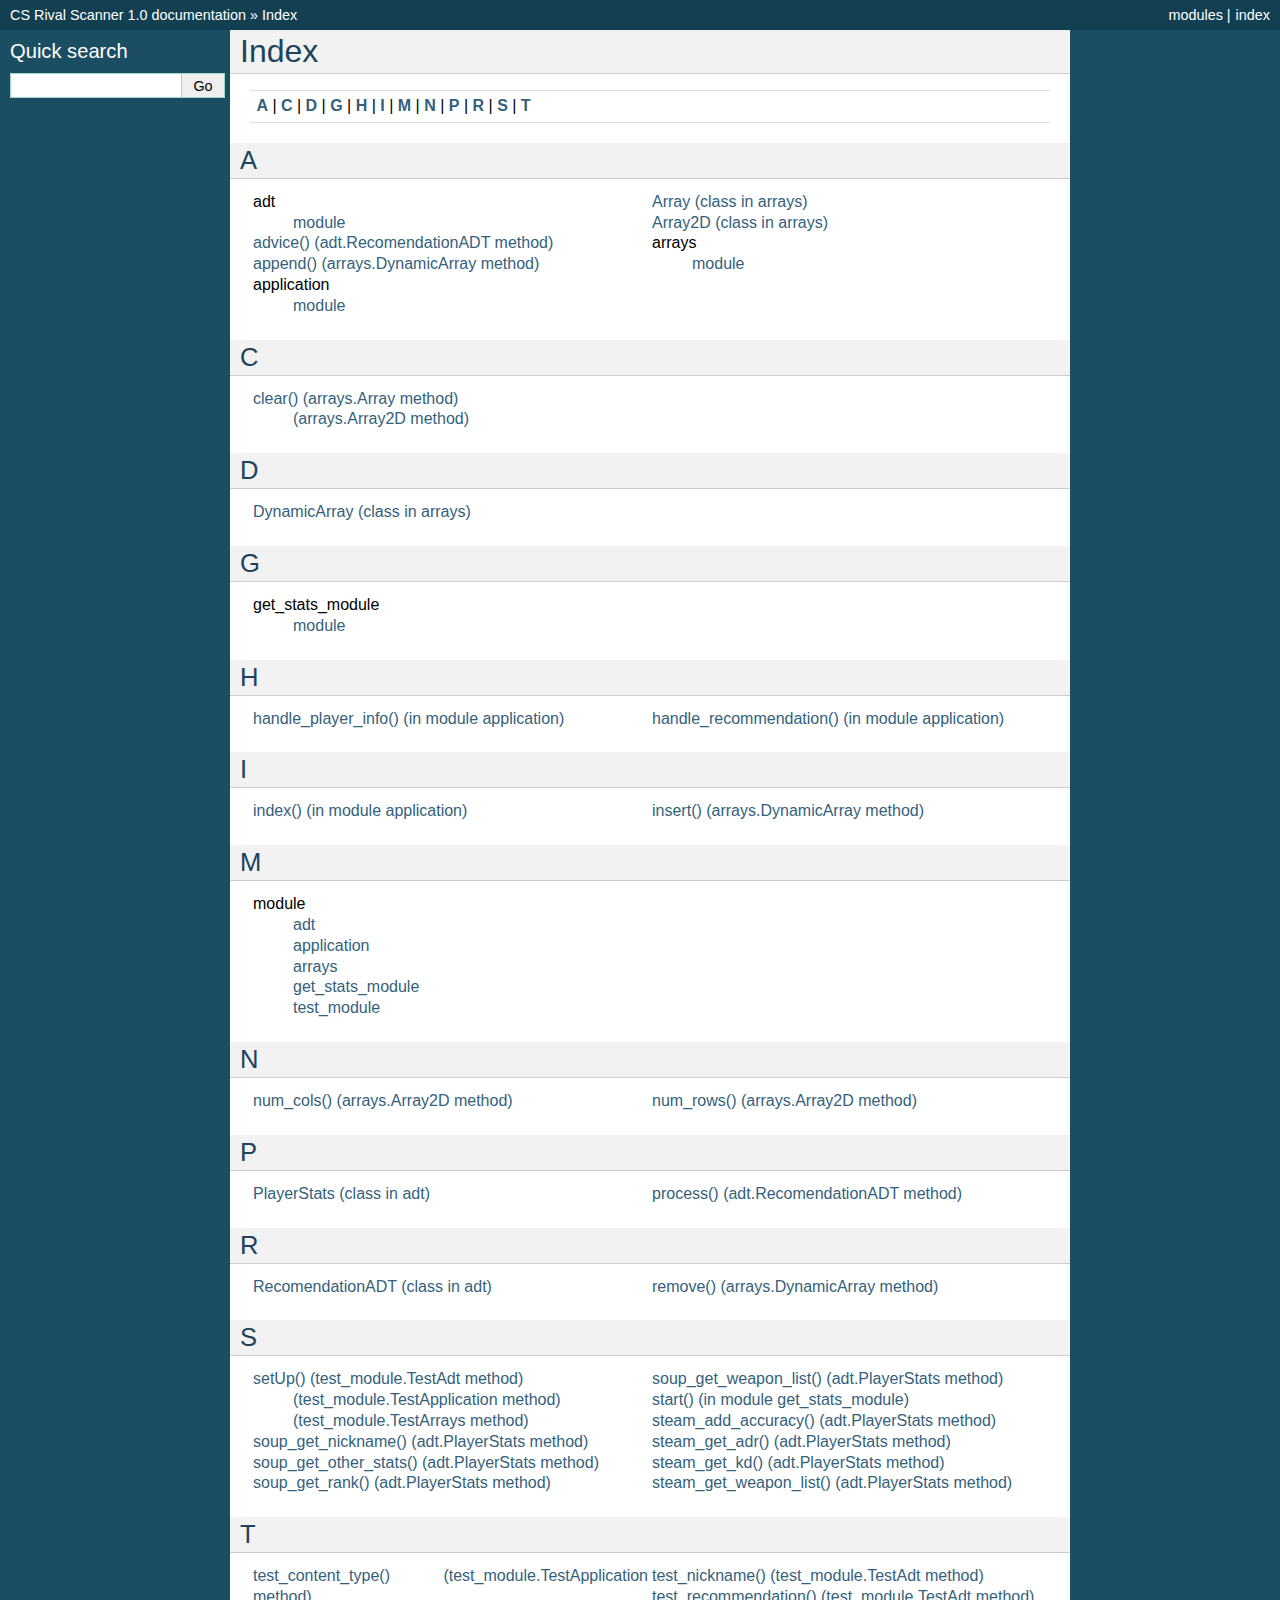
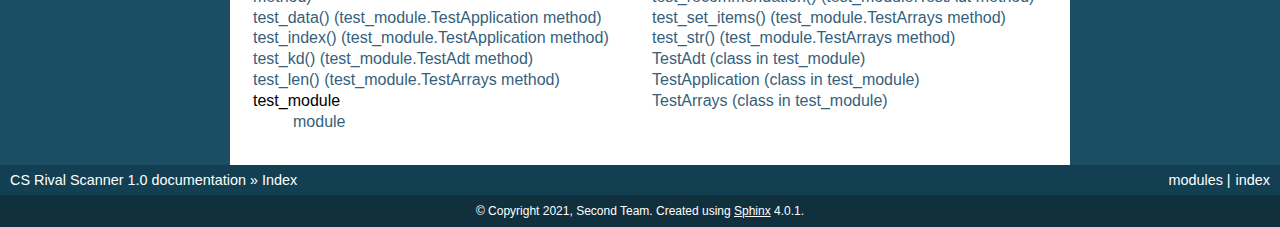
<file: docs/html/genindex.html>
<!DOCTYPE html>

<html>
  <head>
    <meta charset="utf-8" />
    <meta name="viewport" content="width=device-width, initial-scale=1.0" />
    <title>Index &#8212; CS Rival Scanner 1.0 documentation</title>
    <link rel="stylesheet" type="text/css" href="_static/pygments.css" />
    <link rel="stylesheet" type="text/css" href="_static/classic.css" />
    
    <script data-url_root="./" id="documentation_options" src="_static/documentation_options.js"></script>
    <script src="_static/jquery.js"></script>
    <script src="_static/underscore.js"></script>
    <script src="_static/doctools.js"></script>
    
    <link rel="index" title="Index" href="#" />
    <link rel="search" title="Search" href="search.html" /> 
  </head><body>
    <div class="related" role="navigation" aria-label="related navigation">
      <h3>Navigation</h3>
      <ul>
        <li class="right" style="margin-right: 10px">
          <a href="#" title="General Index"
             accesskey="I">index</a></li>
        <li class="right" >
          <a href="py-modindex.html" title="Python Module Index"
             >modules</a> |</li>
        <li class="nav-item nav-item-0"><a href="index.html">CS Rival Scanner 1.0 documentation</a> &#187;</li>
        <li class="nav-item nav-item-this"><a href="">Index</a></li> 
      </ul>
    </div>  

    <div class="document">
      <div class="documentwrapper">
        <div class="bodywrapper">
          <div class="body" role="main">
            

<h1 id="index">Index</h1>

<div class="genindex-jumpbox">
 <a href="#A"><strong>A</strong></a>
 | <a href="#C"><strong>C</strong></a>
 | <a href="#D"><strong>D</strong></a>
 | <a href="#G"><strong>G</strong></a>
 | <a href="#H"><strong>H</strong></a>
 | <a href="#I"><strong>I</strong></a>
 | <a href="#M"><strong>M</strong></a>
 | <a href="#N"><strong>N</strong></a>
 | <a href="#P"><strong>P</strong></a>
 | <a href="#R"><strong>R</strong></a>
 | <a href="#S"><strong>S</strong></a>
 | <a href="#T"><strong>T</strong></a>
 
</div>
<h2 id="A">A</h2>
<table style="width: 100%" class="indextable genindextable"><tr>
  <td style="width: 33%; vertical-align: top;"><ul>
      <li>
    adt

      <ul>
        <li><a href="adt.html#module-adt">module</a>
</li>
      </ul></li>
      <li><a href="adt.html#adt.RecomendationADT.advice">advice() (adt.RecomendationADT method)</a>
</li>
      <li><a href="arrays.html#arrays.DynamicArray.append">append() (arrays.DynamicArray method)</a>
</li>
      <li>
    application

      <ul>
        <li><a href="application.html#module-application">module</a>
</li>
      </ul></li>
  </ul></td>
  <td style="width: 33%; vertical-align: top;"><ul>
      <li><a href="arrays.html#arrays.Array">Array (class in arrays)</a>
</li>
      <li><a href="arrays.html#arrays.Array2D">Array2D (class in arrays)</a>
</li>
      <li>
    arrays

      <ul>
        <li><a href="arrays.html#module-arrays">module</a>
</li>
      </ul></li>
  </ul></td>
</tr></table>

<h2 id="C">C</h2>
<table style="width: 100%" class="indextable genindextable"><tr>
  <td style="width: 33%; vertical-align: top;"><ul>
      <li><a href="arrays.html#arrays.Array.clear">clear() (arrays.Array method)</a>

      <ul>
        <li><a href="arrays.html#arrays.Array2D.clear">(arrays.Array2D method)</a>
</li>
      </ul></li>
  </ul></td>
</tr></table>

<h2 id="D">D</h2>
<table style="width: 100%" class="indextable genindextable"><tr>
  <td style="width: 33%; vertical-align: top;"><ul>
      <li><a href="arrays.html#arrays.DynamicArray">DynamicArray (class in arrays)</a>
</li>
  </ul></td>
</tr></table>

<h2 id="G">G</h2>
<table style="width: 100%" class="indextable genindextable"><tr>
  <td style="width: 33%; vertical-align: top;"><ul>
      <li>
    get_stats_module

      <ul>
        <li><a href="get_stats_module.html#module-get_stats_module">module</a>
</li>
      </ul></li>
  </ul></td>
</tr></table>

<h2 id="H">H</h2>
<table style="width: 100%" class="indextable genindextable"><tr>
  <td style="width: 33%; vertical-align: top;"><ul>
      <li><a href="application.html#application.handle_player_info">handle_player_info() (in module application)</a>
</li>
  </ul></td>
  <td style="width: 33%; vertical-align: top;"><ul>
      <li><a href="application.html#application.handle_recommendation">handle_recommendation() (in module application)</a>
</li>
  </ul></td>
</tr></table>

<h2 id="I">I</h2>
<table style="width: 100%" class="indextable genindextable"><tr>
  <td style="width: 33%; vertical-align: top;"><ul>
      <li><a href="application.html#application.index">index() (in module application)</a>
</li>
  </ul></td>
  <td style="width: 33%; vertical-align: top;"><ul>
      <li><a href="arrays.html#arrays.DynamicArray.insert">insert() (arrays.DynamicArray method)</a>
</li>
  </ul></td>
</tr></table>

<h2 id="M">M</h2>
<table style="width: 100%" class="indextable genindextable"><tr>
  <td style="width: 33%; vertical-align: top;"><ul>
      <li>
    module

      <ul>
        <li><a href="adt.html#module-adt">adt</a>
</li>
        <li><a href="application.html#module-application">application</a>
</li>
        <li><a href="arrays.html#module-arrays">arrays</a>
</li>
        <li><a href="get_stats_module.html#module-get_stats_module">get_stats_module</a>
</li>
        <li><a href="test_module.html#module-test_module">test_module</a>
</li>
      </ul></li>
  </ul></td>
</tr></table>

<h2 id="N">N</h2>
<table style="width: 100%" class="indextable genindextable"><tr>
  <td style="width: 33%; vertical-align: top;"><ul>
      <li><a href="arrays.html#arrays.Array2D.num_cols">num_cols() (arrays.Array2D method)</a>
</li>
  </ul></td>
  <td style="width: 33%; vertical-align: top;"><ul>
      <li><a href="arrays.html#arrays.Array2D.num_rows">num_rows() (arrays.Array2D method)</a>
</li>
  </ul></td>
</tr></table>

<h2 id="P">P</h2>
<table style="width: 100%" class="indextable genindextable"><tr>
  <td style="width: 33%; vertical-align: top;"><ul>
      <li><a href="adt.html#adt.PlayerStats">PlayerStats (class in adt)</a>
</li>
  </ul></td>
  <td style="width: 33%; vertical-align: top;"><ul>
      <li><a href="adt.html#adt.RecomendationADT.process">process() (adt.RecomendationADT method)</a>
</li>
  </ul></td>
</tr></table>

<h2 id="R">R</h2>
<table style="width: 100%" class="indextable genindextable"><tr>
  <td style="width: 33%; vertical-align: top;"><ul>
      <li><a href="adt.html#adt.RecomendationADT">RecomendationADT (class in adt)</a>
</li>
  </ul></td>
  <td style="width: 33%; vertical-align: top;"><ul>
      <li><a href="arrays.html#arrays.DynamicArray.remove">remove() (arrays.DynamicArray method)</a>
</li>
  </ul></td>
</tr></table>

<h2 id="S">S</h2>
<table style="width: 100%" class="indextable genindextable"><tr>
  <td style="width: 33%; vertical-align: top;"><ul>
      <li><a href="test_module.html#test_module.TestAdt.setUp">setUp() (test_module.TestAdt method)</a>

      <ul>
        <li><a href="test_module.html#test_module.TestApplication.setUp">(test_module.TestApplication method)</a>
</li>
        <li><a href="test_module.html#test_module.TestArrays.setUp">(test_module.TestArrays method)</a>
</li>
      </ul></li>
      <li><a href="adt.html#adt.PlayerStats.soup_get_nickname">soup_get_nickname() (adt.PlayerStats method)</a>
</li>
      <li><a href="adt.html#adt.PlayerStats.soup_get_other_stats">soup_get_other_stats() (adt.PlayerStats method)</a>
</li>
      <li><a href="adt.html#adt.PlayerStats.soup_get_rank">soup_get_rank() (adt.PlayerStats method)</a>
</li>
  </ul></td>
  <td style="width: 33%; vertical-align: top;"><ul>
      <li><a href="adt.html#adt.PlayerStats.soup_get_weapon_list">soup_get_weapon_list() (adt.PlayerStats method)</a>
</li>
      <li><a href="get_stats_module.html#get_stats_module.start">start() (in module get_stats_module)</a>
</li>
      <li><a href="adt.html#adt.PlayerStats.steam_add_accuracy">steam_add_accuracy() (adt.PlayerStats method)</a>
</li>
      <li><a href="adt.html#adt.PlayerStats.steam_get_adr">steam_get_adr() (adt.PlayerStats method)</a>
</li>
      <li><a href="adt.html#adt.PlayerStats.steam_get_kd">steam_get_kd() (adt.PlayerStats method)</a>
</li>
      <li><a href="adt.html#adt.PlayerStats.steam_get_weapon_list">steam_get_weapon_list() (adt.PlayerStats method)</a>
</li>
  </ul></td>
</tr></table>

<h2 id="T">T</h2>
<table style="width: 100%" class="indextable genindextable"><tr>
  <td style="width: 33%; vertical-align: top;"><ul>
      <li><a href="test_module.html#test_module.TestApplication.test_content_type">test_content_type() (test_module.TestApplication method)</a>
</li>
      <li><a href="test_module.html#test_module.TestApplication.test_data">test_data() (test_module.TestApplication method)</a>
</li>
      <li><a href="test_module.html#test_module.TestApplication.test_index">test_index() (test_module.TestApplication method)</a>
</li>
      <li><a href="test_module.html#test_module.TestAdt.test_kd">test_kd() (test_module.TestAdt method)</a>
</li>
      <li><a href="test_module.html#test_module.TestArrays.test_len">test_len() (test_module.TestArrays method)</a>
</li>
      <li>
    test_module

      <ul>
        <li><a href="test_module.html#module-test_module">module</a>
</li>
      </ul></li>
  </ul></td>
  <td style="width: 33%; vertical-align: top;"><ul>
      <li><a href="test_module.html#test_module.TestAdt.test_nickname">test_nickname() (test_module.TestAdt method)</a>
</li>
      <li><a href="test_module.html#test_module.TestAdt.test_recommendation">test_recommendation() (test_module.TestAdt method)</a>
</li>
      <li><a href="test_module.html#test_module.TestArrays.test_set_items">test_set_items() (test_module.TestArrays method)</a>
</li>
      <li><a href="test_module.html#test_module.TestArrays.test_str">test_str() (test_module.TestArrays method)</a>
</li>
      <li><a href="test_module.html#test_module.TestAdt">TestAdt (class in test_module)</a>
</li>
      <li><a href="test_module.html#test_module.TestApplication">TestApplication (class in test_module)</a>
</li>
      <li><a href="test_module.html#test_module.TestArrays">TestArrays (class in test_module)</a>
</li>
  </ul></td>
</tr></table>



            <div class="clearer"></div>
          </div>
        </div>
      </div>
      <div class="sphinxsidebar" role="navigation" aria-label="main navigation">
        <div class="sphinxsidebarwrapper">
<div id="searchbox" style="display: none" role="search">
  <h3 id="searchlabel">Quick search</h3>
    <div class="searchformwrapper">
    <form class="search" action="search.html" method="get">
      <input type="text" name="q" aria-labelledby="searchlabel" />
      <input type="submit" value="Go" />
    </form>
    </div>
</div>
<script>$('#searchbox').show(0);</script>
        </div>
      </div>
      <div class="clearer"></div>
    </div>
    <div class="related" role="navigation" aria-label="related navigation">
      <h3>Navigation</h3>
      <ul>
        <li class="right" style="margin-right: 10px">
          <a href="#" title="General Index"
             >index</a></li>
        <li class="right" >
          <a href="py-modindex.html" title="Python Module Index"
             >modules</a> |</li>
        <li class="nav-item nav-item-0"><a href="index.html">CS Rival Scanner 1.0 documentation</a> &#187;</li>
        <li class="nav-item nav-item-this"><a href="">Index</a></li> 
      </ul>
    </div>
    <div class="footer" role="contentinfo">
        &#169; Copyright 2021, Second Team.
      Created using <a href="https://www.sphinx-doc.org/">Sphinx</a> 4.0.1.
    </div>
  </body>
</html>
</file>
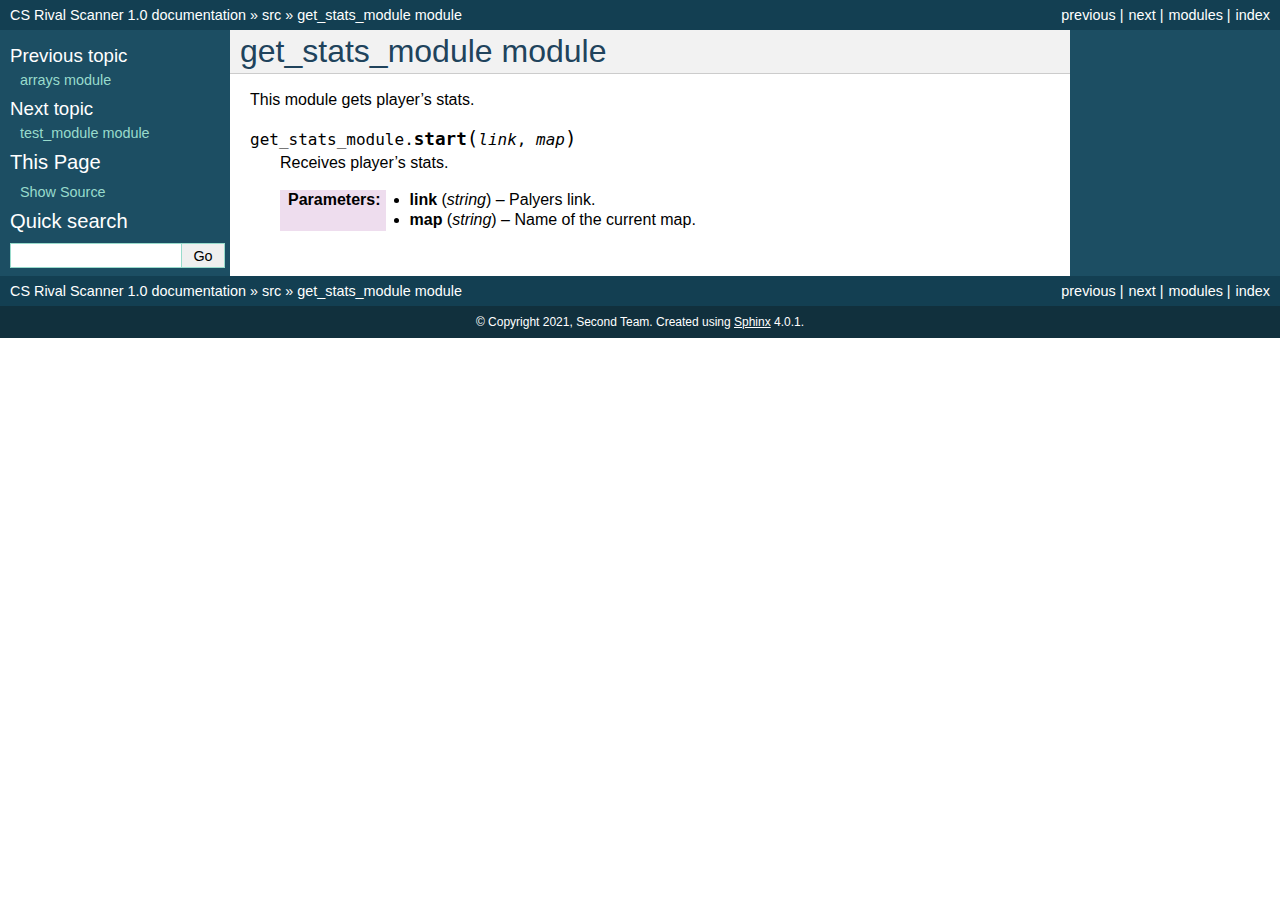
<file: docs/html/get_stats_module.html>
<!DOCTYPE html>

<html>
  <head>
    <meta charset="utf-8" />
    <meta name="viewport" content="width=device-width, initial-scale=1.0" /><meta name="generator" content="Docutils 0.17.1: http://docutils.sourceforge.net/" />

    <title>get_stats_module module &#8212; CS Rival Scanner 1.0 documentation</title>
    <link rel="stylesheet" type="text/css" href="_static/pygments.css" />
    <link rel="stylesheet" type="text/css" href="_static/classic.css" />
    
    <script data-url_root="./" id="documentation_options" src="_static/documentation_options.js"></script>
    <script src="_static/jquery.js"></script>
    <script src="_static/underscore.js"></script>
    <script src="_static/doctools.js"></script>
    
    <link rel="index" title="Index" href="genindex.html" />
    <link rel="search" title="Search" href="search.html" />
    <link rel="next" title="test_module module" href="test_module.html" />
    <link rel="prev" title="arrays module" href="arrays.html" /> 
  </head><body>
    <div class="related" role="navigation" aria-label="related navigation">
      <h3>Navigation</h3>
      <ul>
        <li class="right" style="margin-right: 10px">
          <a href="genindex.html" title="General Index"
             accesskey="I">index</a></li>
        <li class="right" >
          <a href="py-modindex.html" title="Python Module Index"
             >modules</a> |</li>
        <li class="right" >
          <a href="test_module.html" title="test_module module"
             accesskey="N">next</a> |</li>
        <li class="right" >
          <a href="arrays.html" title="arrays module"
             accesskey="P">previous</a> |</li>
        <li class="nav-item nav-item-0"><a href="index.html">CS Rival Scanner 1.0 documentation</a> &#187;</li>
          <li class="nav-item nav-item-1"><a href="modules.html" accesskey="U">src</a> &#187;</li>
        <li class="nav-item nav-item-this"><a href="">get_stats_module module</a></li> 
      </ul>
    </div>  

    <div class="document">
      <div class="documentwrapper">
        <div class="bodywrapper">
          <div class="body" role="main">
            
  <section id="module-get_stats_module">
<span id="get-stats-module-module"></span><h1>get_stats_module module<a class="headerlink" href="#module-get_stats_module" title="Permalink to this headline">¶</a></h1>
<p>This module gets player’s stats.</p>
<dl class="py function">
<dt class="sig sig-object py" id="get_stats_module.start">
<span class="sig-prename descclassname"><span class="pre">get_stats_module.</span></span><span class="sig-name descname"><span class="pre">start</span></span><span class="sig-paren">(</span><em class="sig-param"><span class="n"><span class="pre">link</span></span></em>, <em class="sig-param"><span class="n"><span class="pre">map</span></span></em><span class="sig-paren">)</span><a class="headerlink" href="#get_stats_module.start" title="Permalink to this definition">¶</a></dt>
<dd><p>Receives player’s stats.</p>
<dl class="field-list simple">
<dt class="field-odd">Parameters</dt>
<dd class="field-odd"><ul class="simple">
<li><p><strong>link</strong> (<em>string</em>) – Palyers link.</p></li>
<li><p><strong>map</strong> (<em>string</em>) – Name of the current map.</p></li>
</ul>
</dd>
</dl>
</dd></dl>

</section>


            <div class="clearer"></div>
          </div>
        </div>
      </div>
      <div class="sphinxsidebar" role="navigation" aria-label="main navigation">
        <div class="sphinxsidebarwrapper">
  <h4>Previous topic</h4>
  <p class="topless"><a href="arrays.html"
                        title="previous chapter">arrays module</a></p>
  <h4>Next topic</h4>
  <p class="topless"><a href="test_module.html"
                        title="next chapter">test_module module</a></p>
  <div role="note" aria-label="source link">
    <h3>This Page</h3>
    <ul class="this-page-menu">
      <li><a href="_sources/get_stats_module.rst.txt"
            rel="nofollow">Show Source</a></li>
    </ul>
   </div>
<div id="searchbox" style="display: none" role="search">
  <h3 id="searchlabel">Quick search</h3>
    <div class="searchformwrapper">
    <form class="search" action="search.html" method="get">
      <input type="text" name="q" aria-labelledby="searchlabel" />
      <input type="submit" value="Go" />
    </form>
    </div>
</div>
<script>$('#searchbox').show(0);</script>
        </div>
      </div>
      <div class="clearer"></div>
    </div>
    <div class="related" role="navigation" aria-label="related navigation">
      <h3>Navigation</h3>
      <ul>
        <li class="right" style="margin-right: 10px">
          <a href="genindex.html" title="General Index"
             >index</a></li>
        <li class="right" >
          <a href="py-modindex.html" title="Python Module Index"
             >modules</a> |</li>
        <li class="right" >
          <a href="test_module.html" title="test_module module"
             >next</a> |</li>
        <li class="right" >
          <a href="arrays.html" title="arrays module"
             >previous</a> |</li>
        <li class="nav-item nav-item-0"><a href="index.html">CS Rival Scanner 1.0 documentation</a> &#187;</li>
          <li class="nav-item nav-item-1"><a href="modules.html" >src</a> &#187;</li>
        <li class="nav-item nav-item-this"><a href="">get_stats_module module</a></li> 
      </ul>
    </div>
    <div class="footer" role="contentinfo">
        &#169; Copyright 2021, Second Team.
      Created using <a href="https://www.sphinx-doc.org/">Sphinx</a> 4.0.1.
    </div>
  </body>
</html>
</file>
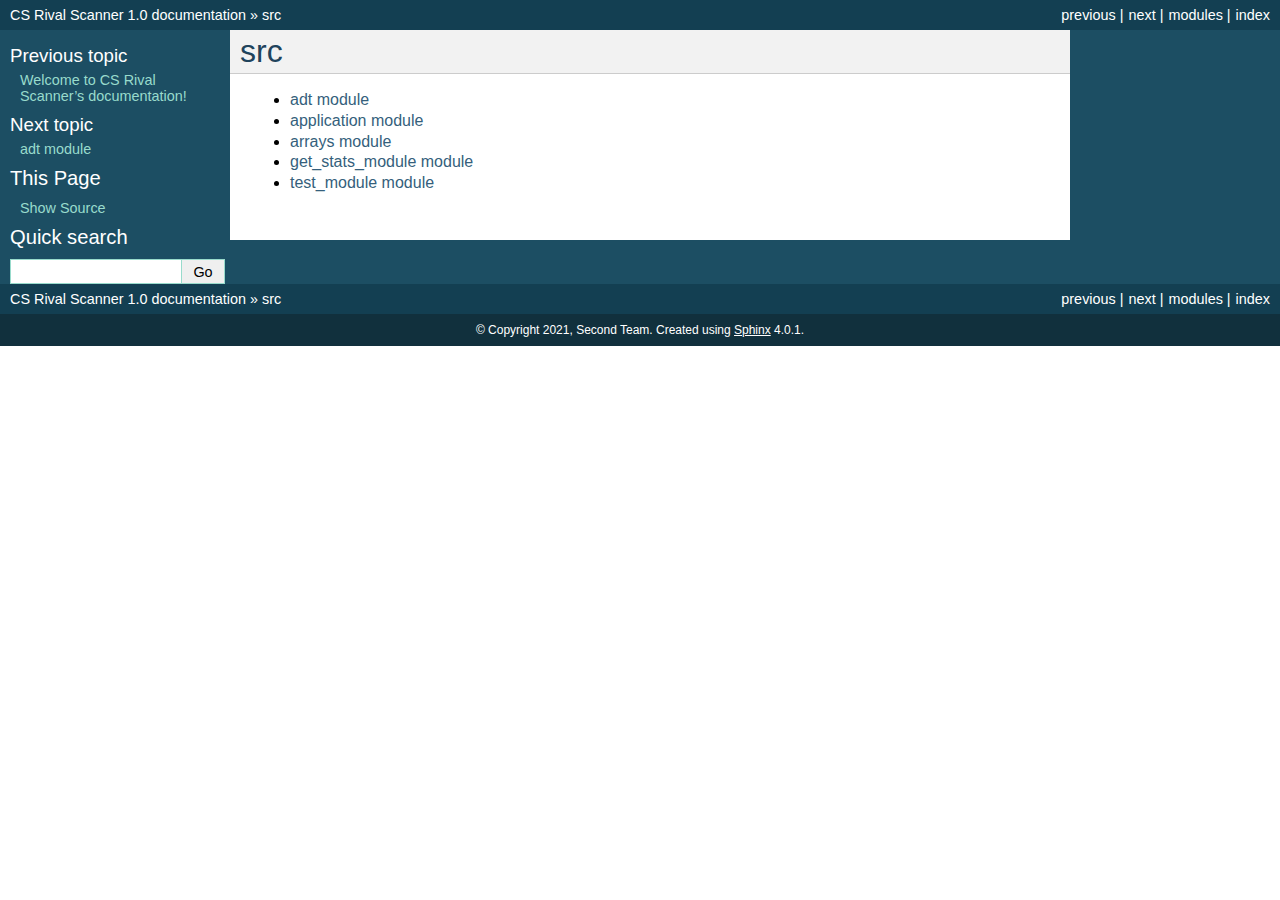
<file: docs/html/modules.html>
<!DOCTYPE html>

<html>
  <head>
    <meta charset="utf-8" />
    <meta name="viewport" content="width=device-width, initial-scale=1.0" /><meta name="generator" content="Docutils 0.17.1: http://docutils.sourceforge.net/" />

    <title>src &#8212; CS Rival Scanner 1.0 documentation</title>
    <link rel="stylesheet" type="text/css" href="_static/pygments.css" />
    <link rel="stylesheet" type="text/css" href="_static/classic.css" />
    
    <script data-url_root="./" id="documentation_options" src="_static/documentation_options.js"></script>
    <script src="_static/jquery.js"></script>
    <script src="_static/underscore.js"></script>
    <script src="_static/doctools.js"></script>
    
    <link rel="index" title="Index" href="genindex.html" />
    <link rel="search" title="Search" href="search.html" />
    <link rel="next" title="adt module" href="adt.html" />
    <link rel="prev" title="Welcome to CS Rival Scanner’s documentation!" href="index.html" /> 
  </head><body>
    <div class="related" role="navigation" aria-label="related navigation">
      <h3>Navigation</h3>
      <ul>
        <li class="right" style="margin-right: 10px">
          <a href="genindex.html" title="General Index"
             accesskey="I">index</a></li>
        <li class="right" >
          <a href="py-modindex.html" title="Python Module Index"
             >modules</a> |</li>
        <li class="right" >
          <a href="adt.html" title="adt module"
             accesskey="N">next</a> |</li>
        <li class="right" >
          <a href="index.html" title="Welcome to CS Rival Scanner’s documentation!"
             accesskey="P">previous</a> |</li>
        <li class="nav-item nav-item-0"><a href="index.html">CS Rival Scanner 1.0 documentation</a> &#187;</li>
        <li class="nav-item nav-item-this"><a href="">src</a></li> 
      </ul>
    </div>  

    <div class="document">
      <div class="documentwrapper">
        <div class="bodywrapper">
          <div class="body" role="main">
            
  <section id="src">
<h1>src<a class="headerlink" href="#src" title="Permalink to this headline">¶</a></h1>
<div class="toctree-wrapper compound">
<ul>
<li class="toctree-l1"><a class="reference internal" href="adt.html">adt module</a></li>
<li class="toctree-l1"><a class="reference internal" href="application.html">application module</a></li>
<li class="toctree-l1"><a class="reference internal" href="arrays.html">arrays module</a></li>
<li class="toctree-l1"><a class="reference internal" href="get_stats_module.html">get_stats_module module</a></li>
<li class="toctree-l1"><a class="reference internal" href="test_module.html">test_module module</a></li>
</ul>
</div>
</section>


            <div class="clearer"></div>
          </div>
        </div>
      </div>
      <div class="sphinxsidebar" role="navigation" aria-label="main navigation">
        <div class="sphinxsidebarwrapper">
  <h4>Previous topic</h4>
  <p class="topless"><a href="index.html"
                        title="previous chapter">Welcome to CS Rival Scanner’s documentation!</a></p>
  <h4>Next topic</h4>
  <p class="topless"><a href="adt.html"
                        title="next chapter">adt module</a></p>
  <div role="note" aria-label="source link">
    <h3>This Page</h3>
    <ul class="this-page-menu">
      <li><a href="_sources/modules.rst.txt"
            rel="nofollow">Show Source</a></li>
    </ul>
   </div>
<div id="searchbox" style="display: none" role="search">
  <h3 id="searchlabel">Quick search</h3>
    <div class="searchformwrapper">
    <form class="search" action="search.html" method="get">
      <input type="text" name="q" aria-labelledby="searchlabel" />
      <input type="submit" value="Go" />
    </form>
    </div>
</div>
<script>$('#searchbox').show(0);</script>
        </div>
      </div>
      <div class="clearer"></div>
    </div>
    <div class="related" role="navigation" aria-label="related navigation">
      <h3>Navigation</h3>
      <ul>
        <li class="right" style="margin-right: 10px">
          <a href="genindex.html" title="General Index"
             >index</a></li>
        <li class="right" >
          <a href="py-modindex.html" title="Python Module Index"
             >modules</a> |</li>
        <li class="right" >
          <a href="adt.html" title="adt module"
             >next</a> |</li>
        <li class="right" >
          <a href="index.html" title="Welcome to CS Rival Scanner’s documentation!"
             >previous</a> |</li>
        <li class="nav-item nav-item-0"><a href="index.html">CS Rival Scanner 1.0 documentation</a> &#187;</li>
        <li class="nav-item nav-item-this"><a href="">src</a></li> 
      </ul>
    </div>
    <div class="footer" role="contentinfo">
        &#169; Copyright 2021, Second Team.
      Created using <a href="https://www.sphinx-doc.org/">Sphinx</a> 4.0.1.
    </div>
  </body>
</html>
</file>
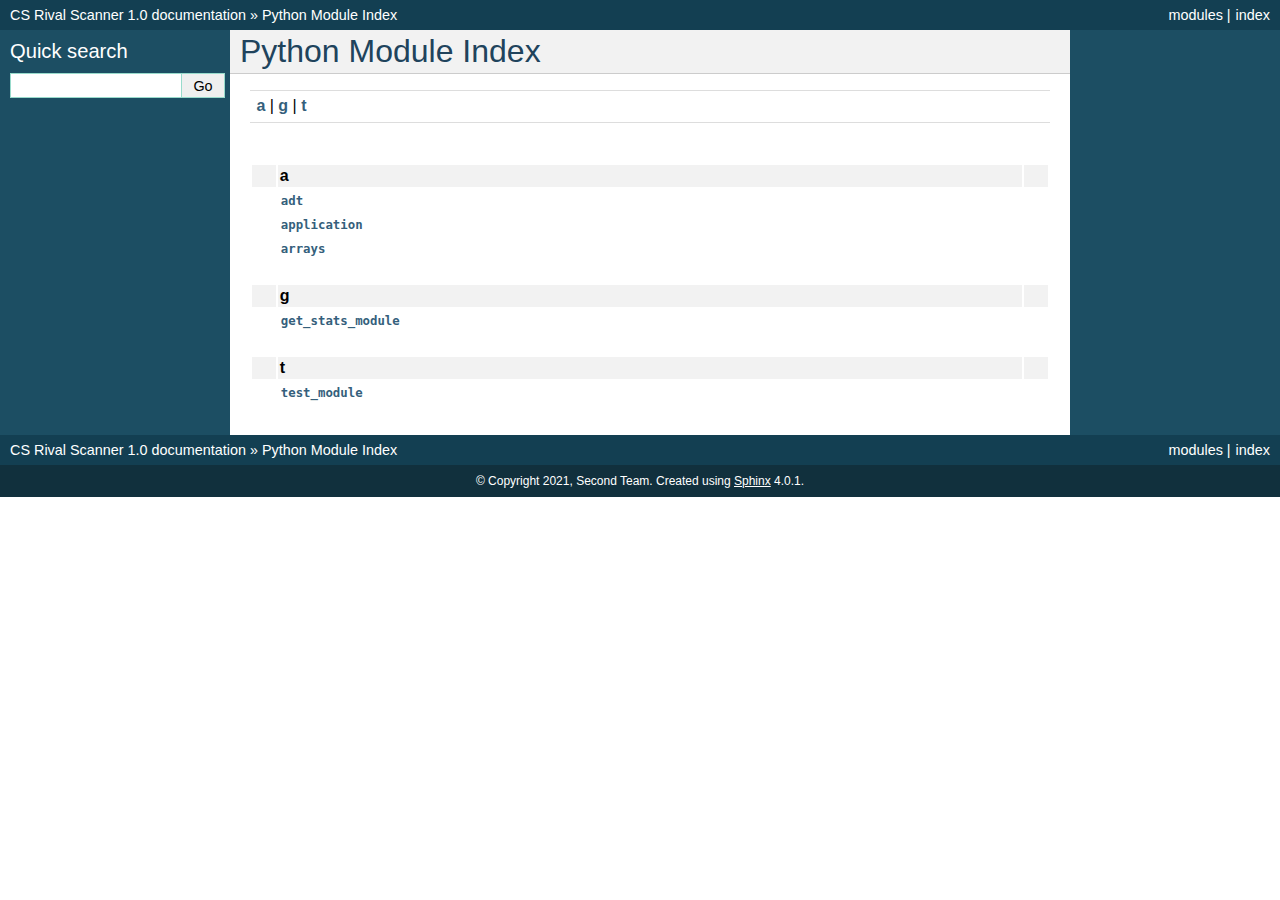
<file: docs/html/py-modindex.html>
<!DOCTYPE html>

<html>
  <head>
    <meta charset="utf-8" />
    <meta name="viewport" content="width=device-width, initial-scale=1.0" />
    <title>Python Module Index &#8212; CS Rival Scanner 1.0 documentation</title>
    <link rel="stylesheet" type="text/css" href="_static/pygments.css" />
    <link rel="stylesheet" type="text/css" href="_static/classic.css" />
    
    <script data-url_root="./" id="documentation_options" src="_static/documentation_options.js"></script>
    <script src="_static/jquery.js"></script>
    <script src="_static/underscore.js"></script>
    <script src="_static/doctools.js"></script>
    
    <link rel="index" title="Index" href="genindex.html" />
    <link rel="search" title="Search" href="search.html" />
 

    <script>
      DOCUMENTATION_OPTIONS.COLLAPSE_INDEX = true;
    </script>


  </head><body>
    <div class="related" role="navigation" aria-label="related navigation">
      <h3>Navigation</h3>
      <ul>
        <li class="right" style="margin-right: 10px">
          <a href="genindex.html" title="General Index"
             accesskey="I">index</a></li>
        <li class="right" >
          <a href="#" title="Python Module Index"
             >modules</a> |</li>
        <li class="nav-item nav-item-0"><a href="index.html">CS Rival Scanner 1.0 documentation</a> &#187;</li>
        <li class="nav-item nav-item-this"><a href="">Python Module Index</a></li> 
      </ul>
    </div>  

    <div class="document">
      <div class="documentwrapper">
        <div class="bodywrapper">
          <div class="body" role="main">
            

   <h1>Python Module Index</h1>

   <div class="modindex-jumpbox">
   <a href="#cap-a"><strong>a</strong></a> | 
   <a href="#cap-g"><strong>g</strong></a> | 
   <a href="#cap-t"><strong>t</strong></a>
   </div>

   <table class="indextable modindextable">
     <tr class="pcap"><td></td><td>&#160;</td><td></td></tr>
     <tr class="cap" id="cap-a"><td></td><td>
       <strong>a</strong></td><td></td></tr>
     <tr>
       <td></td>
       <td>
       <a href="adt.html#module-adt"><code class="xref">adt</code></a></td><td>
       <em></em></td></tr>
     <tr>
       <td></td>
       <td>
       <a href="application.html#module-application"><code class="xref">application</code></a></td><td>
       <em></em></td></tr>
     <tr>
       <td></td>
       <td>
       <a href="arrays.html#module-arrays"><code class="xref">arrays</code></a></td><td>
       <em></em></td></tr>
     <tr class="pcap"><td></td><td>&#160;</td><td></td></tr>
     <tr class="cap" id="cap-g"><td></td><td>
       <strong>g</strong></td><td></td></tr>
     <tr>
       <td></td>
       <td>
       <a href="get_stats_module.html#module-get_stats_module"><code class="xref">get_stats_module</code></a></td><td>
       <em></em></td></tr>
     <tr class="pcap"><td></td><td>&#160;</td><td></td></tr>
     <tr class="cap" id="cap-t"><td></td><td>
       <strong>t</strong></td><td></td></tr>
     <tr>
       <td></td>
       <td>
       <a href="test_module.html#module-test_module"><code class="xref">test_module</code></a></td><td>
       <em></em></td></tr>
   </table>


            <div class="clearer"></div>
          </div>
        </div>
      </div>
      <div class="sphinxsidebar" role="navigation" aria-label="main navigation">
        <div class="sphinxsidebarwrapper">
<div id="searchbox" style="display: none" role="search">
  <h3 id="searchlabel">Quick search</h3>
    <div class="searchformwrapper">
    <form class="search" action="search.html" method="get">
      <input type="text" name="q" aria-labelledby="searchlabel" />
      <input type="submit" value="Go" />
    </form>
    </div>
</div>
<script>$('#searchbox').show(0);</script>
        </div>
      </div>
      <div class="clearer"></div>
    </div>
    <div class="related" role="navigation" aria-label="related navigation">
      <h3>Navigation</h3>
      <ul>
        <li class="right" style="margin-right: 10px">
          <a href="genindex.html" title="General Index"
             >index</a></li>
        <li class="right" >
          <a href="#" title="Python Module Index"
             >modules</a> |</li>
        <li class="nav-item nav-item-0"><a href="index.html">CS Rival Scanner 1.0 documentation</a> &#187;</li>
        <li class="nav-item nav-item-this"><a href="">Python Module Index</a></li> 
      </ul>
    </div>
    <div class="footer" role="contentinfo">
        &#169; Copyright 2021, Second Team.
      Created using <a href="https://www.sphinx-doc.org/">Sphinx</a> 4.0.1.
    </div>
  </body>
</html>
</file>
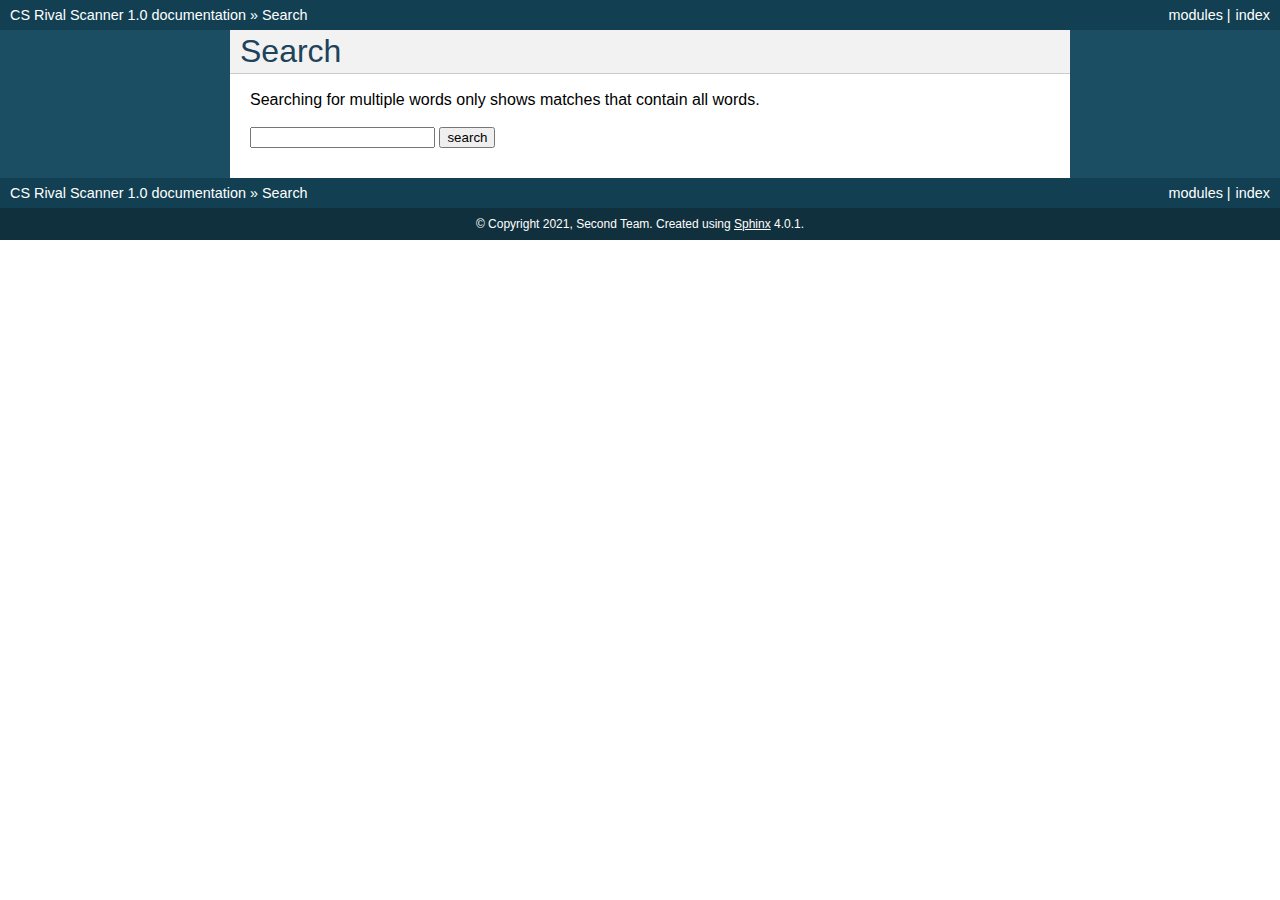
<file: docs/html/search.html>
<!DOCTYPE html>

<html>
  <head>
    <meta charset="utf-8" />
    <meta name="viewport" content="width=device-width, initial-scale=1.0" />
    <title>Search &#8212; CS Rival Scanner 1.0 documentation</title>
    <link rel="stylesheet" type="text/css" href="_static/pygments.css" />
    <link rel="stylesheet" type="text/css" href="_static/classic.css" />
    
    
    <script data-url_root="./" id="documentation_options" src="_static/documentation_options.js"></script>
    <script src="_static/jquery.js"></script>
    <script src="_static/underscore.js"></script>
    <script src="_static/doctools.js"></script>
    
    <script src="_static/searchtools.js"></script>
    <script src="_static/language_data.js"></script>
    <link rel="index" title="Index" href="genindex.html" />
    <link rel="search" title="Search" href="#" />
  <script src="searchindex.js" defer></script>
   

  </head><body>
    <div class="related" role="navigation" aria-label="related navigation">
      <h3>Navigation</h3>
      <ul>
        <li class="right" style="margin-right: 10px">
          <a href="genindex.html" title="General Index"
             accesskey="I">index</a></li>
        <li class="right" >
          <a href="py-modindex.html" title="Python Module Index"
             >modules</a> |</li>
        <li class="nav-item nav-item-0"><a href="index.html">CS Rival Scanner 1.0 documentation</a> &#187;</li>
        <li class="nav-item nav-item-this"><a href="">Search</a></li> 
      </ul>
    </div>  

    <div class="document">
      <div class="documentwrapper">
        <div class="bodywrapper">
          <div class="body" role="main">
            
  <h1 id="search-documentation">Search</h1>
  
  <div id="fallback" class="admonition warning">
  <script>$('#fallback').hide();</script>
  <p>
    Please activate JavaScript to enable the search
    functionality.
  </p>
  </div>
  
  
  <p>
    Searching for multiple words only shows matches that contain
    all words.
  </p>
  
  
  <form action="" method="get">
    <input type="text" name="q" aria-labelledby="search-documentation" value="" />
    <input type="submit" value="search" />
    <span id="search-progress" style="padding-left: 10px"></span>
  </form>
  
  
  
  <div id="search-results">
  
  </div>
  

            <div class="clearer"></div>
          </div>
        </div>
      </div>
      <div class="sphinxsidebar" role="navigation" aria-label="main navigation">
        <div class="sphinxsidebarwrapper">
        </div>
      </div>
      <div class="clearer"></div>
    </div>
    <div class="related" role="navigation" aria-label="related navigation">
      <h3>Navigation</h3>
      <ul>
        <li class="right" style="margin-right: 10px">
          <a href="genindex.html" title="General Index"
             >index</a></li>
        <li class="right" >
          <a href="py-modindex.html" title="Python Module Index"
             >modules</a> |</li>
        <li class="nav-item nav-item-0"><a href="index.html">CS Rival Scanner 1.0 documentation</a> &#187;</li>
        <li class="nav-item nav-item-this"><a href="">Search</a></li> 
      </ul>
    </div>
    <div class="footer" role="contentinfo">
        &#169; Copyright 2021, Second Team.
      Created using <a href="https://www.sphinx-doc.org/">Sphinx</a> 4.0.1.
    </div>
  </body>
</html>
</file>
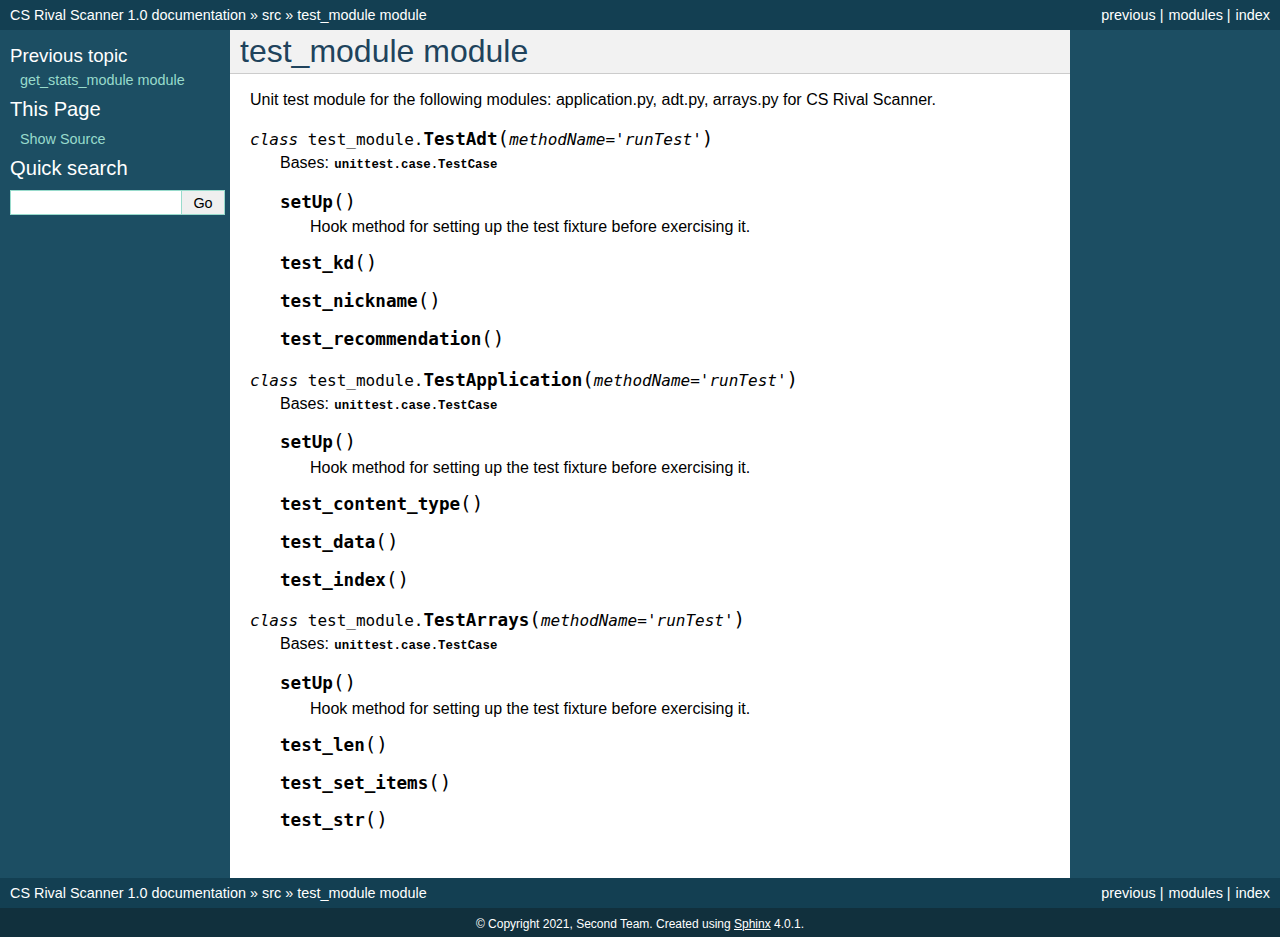
<file: docs/html/test_module.html>
<!DOCTYPE html>

<html>
  <head>
    <meta charset="utf-8" />
    <meta name="viewport" content="width=device-width, initial-scale=1.0" /><meta name="generator" content="Docutils 0.17.1: http://docutils.sourceforge.net/" />

    <title>test_module module &#8212; CS Rival Scanner 1.0 documentation</title>
    <link rel="stylesheet" type="text/css" href="_static/pygments.css" />
    <link rel="stylesheet" type="text/css" href="_static/classic.css" />
    
    <script data-url_root="./" id="documentation_options" src="_static/documentation_options.js"></script>
    <script src="_static/jquery.js"></script>
    <script src="_static/underscore.js"></script>
    <script src="_static/doctools.js"></script>
    
    <link rel="index" title="Index" href="genindex.html" />
    <link rel="search" title="Search" href="search.html" />
    <link rel="prev" title="get_stats_module module" href="get_stats_module.html" /> 
  </head><body>
    <div class="related" role="navigation" aria-label="related navigation">
      <h3>Navigation</h3>
      <ul>
        <li class="right" style="margin-right: 10px">
          <a href="genindex.html" title="General Index"
             accesskey="I">index</a></li>
        <li class="right" >
          <a href="py-modindex.html" title="Python Module Index"
             >modules</a> |</li>
        <li class="right" >
          <a href="get_stats_module.html" title="get_stats_module module"
             accesskey="P">previous</a> |</li>
        <li class="nav-item nav-item-0"><a href="index.html">CS Rival Scanner 1.0 documentation</a> &#187;</li>
          <li class="nav-item nav-item-1"><a href="modules.html" accesskey="U">src</a> &#187;</li>
        <li class="nav-item nav-item-this"><a href="">test_module module</a></li> 
      </ul>
    </div>  

    <div class="document">
      <div class="documentwrapper">
        <div class="bodywrapper">
          <div class="body" role="main">
            
  <section id="module-test_module">
<span id="test-module-module"></span><h1>test_module module<a class="headerlink" href="#module-test_module" title="Permalink to this headline">¶</a></h1>
<p>Unit test module for the following modules:
application.py, adt.py, arrays.py
for CS Rival Scanner.</p>
<dl class="py class">
<dt class="sig sig-object py" id="test_module.TestAdt">
<em class="property"><span class="pre">class</span> </em><span class="sig-prename descclassname"><span class="pre">test_module.</span></span><span class="sig-name descname"><span class="pre">TestAdt</span></span><span class="sig-paren">(</span><em class="sig-param"><span class="n"><span class="pre">methodName</span></span><span class="o"><span class="pre">=</span></span><span class="default_value"><span class="pre">'runTest'</span></span></em><span class="sig-paren">)</span><a class="headerlink" href="#test_module.TestAdt" title="Permalink to this definition">¶</a></dt>
<dd><p>Bases: <code class="xref py py-class docutils literal notranslate"><span class="pre">unittest.case.TestCase</span></code></p>
<dl class="py method">
<dt class="sig sig-object py" id="test_module.TestAdt.setUp">
<span class="sig-name descname"><span class="pre">setUp</span></span><span class="sig-paren">(</span><span class="sig-paren">)</span><a class="headerlink" href="#test_module.TestAdt.setUp" title="Permalink to this definition">¶</a></dt>
<dd><p>Hook method for setting up the test fixture before exercising it.</p>
</dd></dl>

<dl class="py method">
<dt class="sig sig-object py" id="test_module.TestAdt.test_kd">
<span class="sig-name descname"><span class="pre">test_kd</span></span><span class="sig-paren">(</span><span class="sig-paren">)</span><a class="headerlink" href="#test_module.TestAdt.test_kd" title="Permalink to this definition">¶</a></dt>
<dd></dd></dl>

<dl class="py method">
<dt class="sig sig-object py" id="test_module.TestAdt.test_nickname">
<span class="sig-name descname"><span class="pre">test_nickname</span></span><span class="sig-paren">(</span><span class="sig-paren">)</span><a class="headerlink" href="#test_module.TestAdt.test_nickname" title="Permalink to this definition">¶</a></dt>
<dd></dd></dl>

<dl class="py method">
<dt class="sig sig-object py" id="test_module.TestAdt.test_recommendation">
<span class="sig-name descname"><span class="pre">test_recommendation</span></span><span class="sig-paren">(</span><span class="sig-paren">)</span><a class="headerlink" href="#test_module.TestAdt.test_recommendation" title="Permalink to this definition">¶</a></dt>
<dd></dd></dl>

</dd></dl>

<dl class="py class">
<dt class="sig sig-object py" id="test_module.TestApplication">
<em class="property"><span class="pre">class</span> </em><span class="sig-prename descclassname"><span class="pre">test_module.</span></span><span class="sig-name descname"><span class="pre">TestApplication</span></span><span class="sig-paren">(</span><em class="sig-param"><span class="n"><span class="pre">methodName</span></span><span class="o"><span class="pre">=</span></span><span class="default_value"><span class="pre">'runTest'</span></span></em><span class="sig-paren">)</span><a class="headerlink" href="#test_module.TestApplication" title="Permalink to this definition">¶</a></dt>
<dd><p>Bases: <code class="xref py py-class docutils literal notranslate"><span class="pre">unittest.case.TestCase</span></code></p>
<dl class="py method">
<dt class="sig sig-object py" id="test_module.TestApplication.setUp">
<span class="sig-name descname"><span class="pre">setUp</span></span><span class="sig-paren">(</span><span class="sig-paren">)</span><a class="headerlink" href="#test_module.TestApplication.setUp" title="Permalink to this definition">¶</a></dt>
<dd><p>Hook method for setting up the test fixture before exercising it.</p>
</dd></dl>

<dl class="py method">
<dt class="sig sig-object py" id="test_module.TestApplication.test_content_type">
<span class="sig-name descname"><span class="pre">test_content_type</span></span><span class="sig-paren">(</span><span class="sig-paren">)</span><a class="headerlink" href="#test_module.TestApplication.test_content_type" title="Permalink to this definition">¶</a></dt>
<dd></dd></dl>

<dl class="py method">
<dt class="sig sig-object py" id="test_module.TestApplication.test_data">
<span class="sig-name descname"><span class="pre">test_data</span></span><span class="sig-paren">(</span><span class="sig-paren">)</span><a class="headerlink" href="#test_module.TestApplication.test_data" title="Permalink to this definition">¶</a></dt>
<dd></dd></dl>

<dl class="py method">
<dt class="sig sig-object py" id="test_module.TestApplication.test_index">
<span class="sig-name descname"><span class="pre">test_index</span></span><span class="sig-paren">(</span><span class="sig-paren">)</span><a class="headerlink" href="#test_module.TestApplication.test_index" title="Permalink to this definition">¶</a></dt>
<dd></dd></dl>

</dd></dl>

<dl class="py class">
<dt class="sig sig-object py" id="test_module.TestArrays">
<em class="property"><span class="pre">class</span> </em><span class="sig-prename descclassname"><span class="pre">test_module.</span></span><span class="sig-name descname"><span class="pre">TestArrays</span></span><span class="sig-paren">(</span><em class="sig-param"><span class="n"><span class="pre">methodName</span></span><span class="o"><span class="pre">=</span></span><span class="default_value"><span class="pre">'runTest'</span></span></em><span class="sig-paren">)</span><a class="headerlink" href="#test_module.TestArrays" title="Permalink to this definition">¶</a></dt>
<dd><p>Bases: <code class="xref py py-class docutils literal notranslate"><span class="pre">unittest.case.TestCase</span></code></p>
<dl class="py method">
<dt class="sig sig-object py" id="test_module.TestArrays.setUp">
<span class="sig-name descname"><span class="pre">setUp</span></span><span class="sig-paren">(</span><span class="sig-paren">)</span><a class="headerlink" href="#test_module.TestArrays.setUp" title="Permalink to this definition">¶</a></dt>
<dd><p>Hook method for setting up the test fixture before exercising it.</p>
</dd></dl>

<dl class="py method">
<dt class="sig sig-object py" id="test_module.TestArrays.test_len">
<span class="sig-name descname"><span class="pre">test_len</span></span><span class="sig-paren">(</span><span class="sig-paren">)</span><a class="headerlink" href="#test_module.TestArrays.test_len" title="Permalink to this definition">¶</a></dt>
<dd></dd></dl>

<dl class="py method">
<dt class="sig sig-object py" id="test_module.TestArrays.test_set_items">
<span class="sig-name descname"><span class="pre">test_set_items</span></span><span class="sig-paren">(</span><span class="sig-paren">)</span><a class="headerlink" href="#test_module.TestArrays.test_set_items" title="Permalink to this definition">¶</a></dt>
<dd></dd></dl>

<dl class="py method">
<dt class="sig sig-object py" id="test_module.TestArrays.test_str">
<span class="sig-name descname"><span class="pre">test_str</span></span><span class="sig-paren">(</span><span class="sig-paren">)</span><a class="headerlink" href="#test_module.TestArrays.test_str" title="Permalink to this definition">¶</a></dt>
<dd></dd></dl>

</dd></dl>

</section>


            <div class="clearer"></div>
          </div>
        </div>
      </div>
      <div class="sphinxsidebar" role="navigation" aria-label="main navigation">
        <div class="sphinxsidebarwrapper">
  <h4>Previous topic</h4>
  <p class="topless"><a href="get_stats_module.html"
                        title="previous chapter">get_stats_module module</a></p>
  <div role="note" aria-label="source link">
    <h3>This Page</h3>
    <ul class="this-page-menu">
      <li><a href="_sources/test_module.rst.txt"
            rel="nofollow">Show Source</a></li>
    </ul>
   </div>
<div id="searchbox" style="display: none" role="search">
  <h3 id="searchlabel">Quick search</h3>
    <div class="searchformwrapper">
    <form class="search" action="search.html" method="get">
      <input type="text" name="q" aria-labelledby="searchlabel" />
      <input type="submit" value="Go" />
    </form>
    </div>
</div>
<script>$('#searchbox').show(0);</script>
        </div>
      </div>
      <div class="clearer"></div>
    </div>
    <div class="related" role="navigation" aria-label="related navigation">
      <h3>Navigation</h3>
      <ul>
        <li class="right" style="margin-right: 10px">
          <a href="genindex.html" title="General Index"
             >index</a></li>
        <li class="right" >
          <a href="py-modindex.html" title="Python Module Index"
             >modules</a> |</li>
        <li class="right" >
          <a href="get_stats_module.html" title="get_stats_module module"
             >previous</a> |</li>
        <li class="nav-item nav-item-0"><a href="index.html">CS Rival Scanner 1.0 documentation</a> &#187;</li>
          <li class="nav-item nav-item-1"><a href="modules.html" >src</a> &#187;</li>
        <li class="nav-item nav-item-this"><a href="">test_module module</a></li> 
      </ul>
    </div>
    <div class="footer" role="contentinfo">
        &#169; Copyright 2021, Second Team.
      Created using <a href="https://www.sphinx-doc.org/">Sphinx</a> 4.0.1.
    </div>
  </body>
</html>
</file>
<file: docs/html/_static/pygments.css>
pre { line-height: 125%; }
td.linenos .normal { color: inherit; background-color: transparent; padding-left: 5px; padding-right: 5px; }
span.linenos { color: inherit; background-color: transparent; padding-left: 5px; padding-right: 5px; }
td.linenos .special { color: #000000; background-color: #ffffc0; padding-left: 5px; padding-right: 5px; }
span.linenos.special { color: #000000; background-color: #ffffc0; padding-left: 5px; padding-right: 5px; }
.highlight .hll { background-color: #ffffcc }
.highlight { background: #eeffcc; }
.highlight .c { color: #408090; font-style: italic } /* Comment */
.highlight .err { border: 1px solid #FF0000 } /* Error */
.highlight .k { color: #007020; font-weight: bold } /* Keyword */
.highlight .o { color: #666666 } /* Operator */
.highlight .ch { color: #408090; font-style: italic } /* Comment.Hashbang */
.highlight .cm { color: #408090; font-style: italic } /* Comment.Multiline */
.highlight .cp { color: #007020 } /* Comment.Preproc */
.highlight .cpf { color: #408090; font-style: italic } /* Comment.PreprocFile */
.highlight .c1 { color: #408090; font-style: italic } /* Comment.Single */
.highlight .cs { color: #408090; background-color: #fff0f0 } /* Comment.Special */
.highlight .gd { color: #A00000 } /* Generic.Deleted */
.highlight .ge { font-style: italic } /* Generic.Emph */
.highlight .gr { color: #FF0000 } /* Generic.Error */
.highlight .gh { color: #000080; font-weight: bold } /* Generic.Heading */
.highlight .gi { color: #00A000 } /* Generic.Inserted */
.highlight .go { color: #333333 } /* Generic.Output */
.highlight .gp { color: #c65d09; font-weight: bold } /* Generic.Prompt */
.highlight .gs { font-weight: bold } /* Generic.Strong */
.highlight .gu { color: #800080; font-weight: bold } /* Generic.Subheading */
.highlight .gt { color: #0044DD } /* Generic.Traceback */
.highlight .kc { color: #007020; font-weight: bold } /* Keyword.Constant */
.highlight .kd { color: #007020; font-weight: bold } /* Keyword.Declaration */
.highlight .kn { color: #007020; font-weight: bold } /* Keyword.Namespace */
.highlight .kp { color: #007020 } /* Keyword.Pseudo */
.highlight .kr { color: #007020; font-weight: bold } /* Keyword.Reserved */
.highlight .kt { color: #902000 } /* Keyword.Type */
.highlight .m { color: #208050 } /* Literal.Number */
.highlight .s { color: #4070a0 } /* Literal.String */
.highlight .na { color: #4070a0 } /* Name.Attribute */
.highlight .nb { color: #007020 } /* Name.Builtin */
.highlight .nc { color: #0e84b5; font-weight: bold } /* Name.Class */
.highlight .no { color: #60add5 } /* Name.Constant */
.highlight .nd { color: #555555; font-weight: bold } /* Name.Decorator */
.highlight .ni { color: #d55537; font-weight: bold } /* Name.Entity */
.highlight .ne { color: #007020 } /* Name.Exception */
.highlight .nf { color: #06287e } /* Name.Function */
.highlight .nl { color: #002070; font-weight: bold } /* Name.Label */
.highlight .nn { color: #0e84b5; font-weight: bold } /* Name.Namespace */
.highlight .nt { color: #062873; font-weight: bold } /* Name.Tag */
.highlight .nv { color: #bb60d5 } /* Name.Variable */
.highlight .ow { color: #007020; font-weight: bold } /* Operator.Word */
.highlight .w { color: #bbbbbb } /* Text.Whitespace */
.highlight .mb { color: #208050 } /* Literal.Number.Bin */
.highlight .mf { color: #208050 } /* Literal.Number.Float */
.highlight .mh { color: #208050 } /* Literal.Number.Hex */
.highlight .mi { color: #208050 } /* Literal.Number.Integer */
.highlight .mo { color: #208050 } /* Literal.Number.Oct */
.highlight .sa { color: #4070a0 } /* Literal.String.Affix */
.highlight .sb { color: #4070a0 } /* Literal.String.Backtick */
.highlight .sc { color: #4070a0 } /* Literal.String.Char */
.highlight .dl { color: #4070a0 } /* Literal.String.Delimiter */
.highlight .sd { color: #4070a0; font-style: italic } /* Literal.String.Doc */
.highlight .s2 { color: #4070a0 } /* Literal.String.Double */
.highlight .se { color: #4070a0; font-weight: bold } /* Literal.String.Escape */
.highlight .sh { color: #4070a0 } /* Literal.String.Heredoc */
.highlight .si { color: #70a0d0; font-style: italic } /* Literal.String.Interpol */
.highlight .sx { color: #c65d09 } /* Literal.String.Other */
.highlight .sr { color: #235388 } /* Literal.String.Regex */
.highlight .s1 { color: #4070a0 } /* Literal.String.Single */
.highlight .ss { color: #517918 } /* Literal.String.Symbol */
.highlight .bp { color: #007020 } /* Name.Builtin.Pseudo */
.highlight .fm { color: #06287e } /* Name.Function.Magic */
.highlight .vc { color: #bb60d5 } /* Name.Variable.Class */
.highlight .vg { color: #bb60d5 } /* Name.Variable.Global */
.highlight .vi { color: #bb60d5 } /* Name.Variable.Instance */
.highlight .vm { color: #bb60d5 } /* Name.Variable.Magic */
.highlight .il { color: #208050 } /* Literal.Number.Integer.Long */
</file>
<file: docs/html/_static/classic.css>
/*
 * classic.css_t
 * ~~~~~~~~~~~~~
 *
 * Sphinx stylesheet -- classic theme.
 *
 * :copyright: Copyright 2007-2021 by the Sphinx team, see AUTHORS.
 * :license: BSD, see LICENSE for details.
 *
 */

@import url("basic.css");

/* -- page layout ----------------------------------------------------------- */

html {
    /* CSS hack for macOS's scrollbar (see #1125) */
    background-color: #FFFFFF;
}

body {
    font-family: sans-serif;
    font-size: 100%;
    background-color: #11303d;
    color: #000;
    margin: 0;
    padding: 0;
}

div.document {
    background-color: #1c4e63;
}

div.documentwrapper {
    float: left;
    width: 100%;
}

div.bodywrapper {
    margin: 0 0 0 230px;
}

div.body {
    background-color: #ffffff;
    color: #000000;
    padding: 0 20px 30px 20px;
}

div.footer {
    color: #ffffff;
    width: 100%;
    padding: 9px 0 9px 0;
    text-align: center;
    font-size: 75%;
}

div.footer a {
    color: #ffffff;
    text-decoration: underline;
}

div.related {
    background-color: #133f52;
    line-height: 30px;
    color: #ffffff;
}

div.related a {
    color: #ffffff;
}

div.sphinxsidebar {
}

div.sphinxsidebar h3 {
    font-family: 'Trebuchet MS', sans-serif;
    color: #ffffff;
    font-size: 1.4em;
    font-weight: normal;
    margin: 0;
    padding: 0;
}

div.sphinxsidebar h3 a {
    color: #ffffff;
}

div.sphinxsidebar h4 {
    font-family: 'Trebuchet MS', sans-serif;
    color: #ffffff;
    font-size: 1.3em;
    font-weight: normal;
    margin: 5px 0 0 0;
    padding: 0;
}

div.sphinxsidebar p {
    color: #ffffff;
}

div.sphinxsidebar p.topless {
    margin: 5px 10px 10px 10px;
}

div.sphinxsidebar ul {
    margin: 10px;
    padding: 0;
    color: #ffffff;
}

div.sphinxsidebar a {
    color: #98dbcc;
}

div.sphinxsidebar input {
    border: 1px solid #98dbcc;
    font-family: sans-serif;
    font-size: 1em;
}



/* -- hyperlink styles ------------------------------------------------------ */

a {
    color: #355f7c;
    text-decoration: none;
}

a:visited {
    color: #355f7c;
    text-decoration: none;
}

a:hover {
    text-decoration: underline;
}



/* -- body styles ----------------------------------------------------------- */

div.body h1,
div.body h2,
div.body h3,
div.body h4,
div.body h5,
div.body h6 {
    font-family: 'Trebuchet MS', sans-serif;
    background-color: #f2f2f2;
    font-weight: normal;
    color: #20435c;
    border-bottom: 1px solid #ccc;
    margin: 20px -20px 10px -20px;
    padding: 3px 0 3px 10px;
}

div.body h1 { margin-top: 0; font-size: 200%; }
div.body h2 { font-size: 160%; }
div.body h3 { font-size: 140%; }
div.body h4 { font-size: 120%; }
div.body h5 { font-size: 110%; }
div.body h6 { font-size: 100%; }

a.headerlink {
    color: #c60f0f;
    font-size: 0.8em;
    padding: 0 4px 0 4px;
    text-decoration: none;
}

a.headerlink:hover {
    background-color: #c60f0f;
    color: white;
}

div.body p, div.body dd, div.body li, div.body blockquote {
    text-align: justify;
    line-height: 130%;
}

div.admonition p.admonition-title + p {
    display: inline;
}

div.admonition p {
    margin-bottom: 5px;
}

div.admonition pre {
    margin-bottom: 5px;
}

div.admonition ul, div.admonition ol {
    margin-bottom: 5px;
}

div.note {
    background-color: #eee;
    border: 1px solid #ccc;
}

div.seealso {
    background-color: #ffc;
    border: 1px solid #ff6;
}

div.topic {
    background-color: #eee;
}

div.warning {
    background-color: #ffe4e4;
    border: 1px solid #f66;
}

p.admonition-title {
    display: inline;
}

p.admonition-title:after {
    content: ":";
}

pre {
    padding: 5px;
    background-color: unset;
    color: unset;
    line-height: 120%;
    border: 1px solid #ac9;
    border-left: none;
    border-right: none;
}

code {
    background-color: #ecf0f3;
    padding: 0 1px 0 1px;
    font-size: 0.95em;
}

th, dl.field-list > dt {
    background-color: #ede;
}

.warning code {
    background: #efc2c2;
}

.note code {
    background: #d6d6d6;
}

.viewcode-back {
    font-family: sans-serif;
}

div.viewcode-block:target {
    background-color: #f4debf;
    border-top: 1px solid #ac9;
    border-bottom: 1px solid #ac9;
}

div.code-block-caption {
    color: #efefef;
    background-color: #1c4e63;
}
</file>
